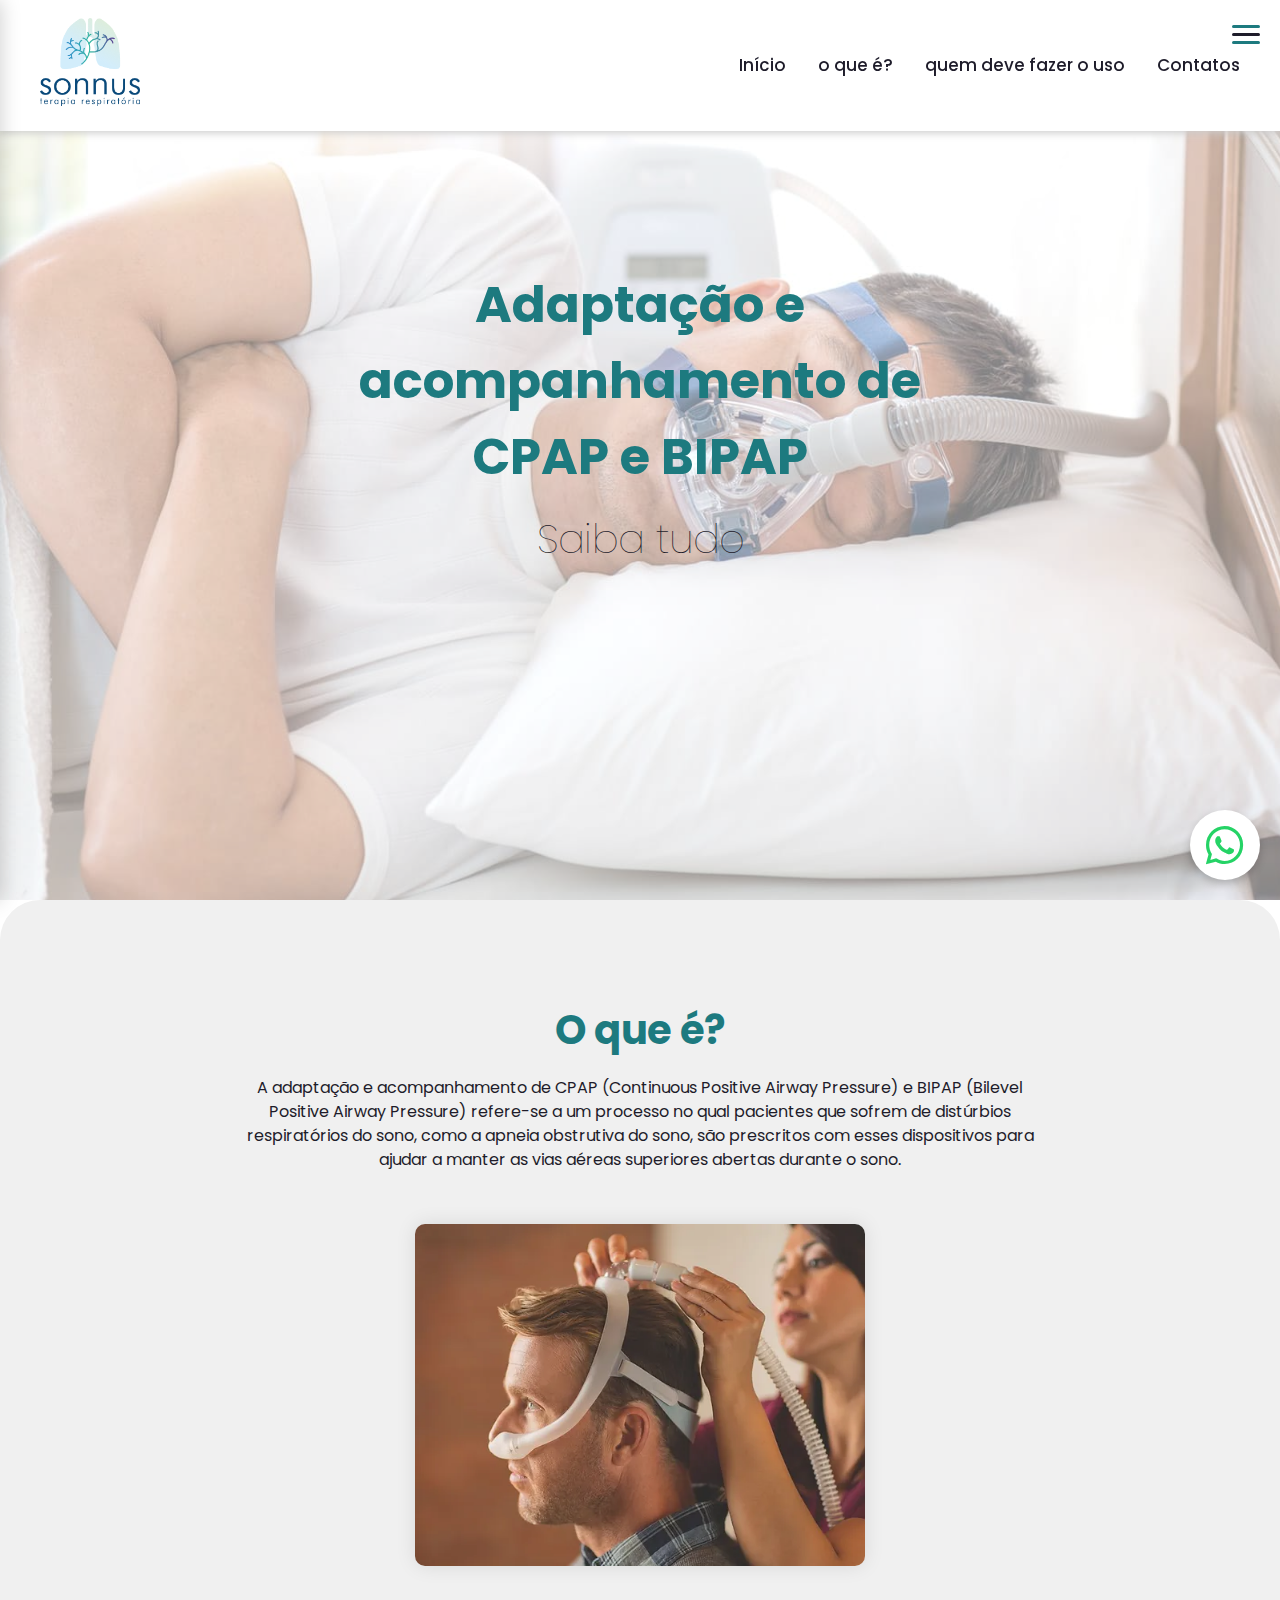
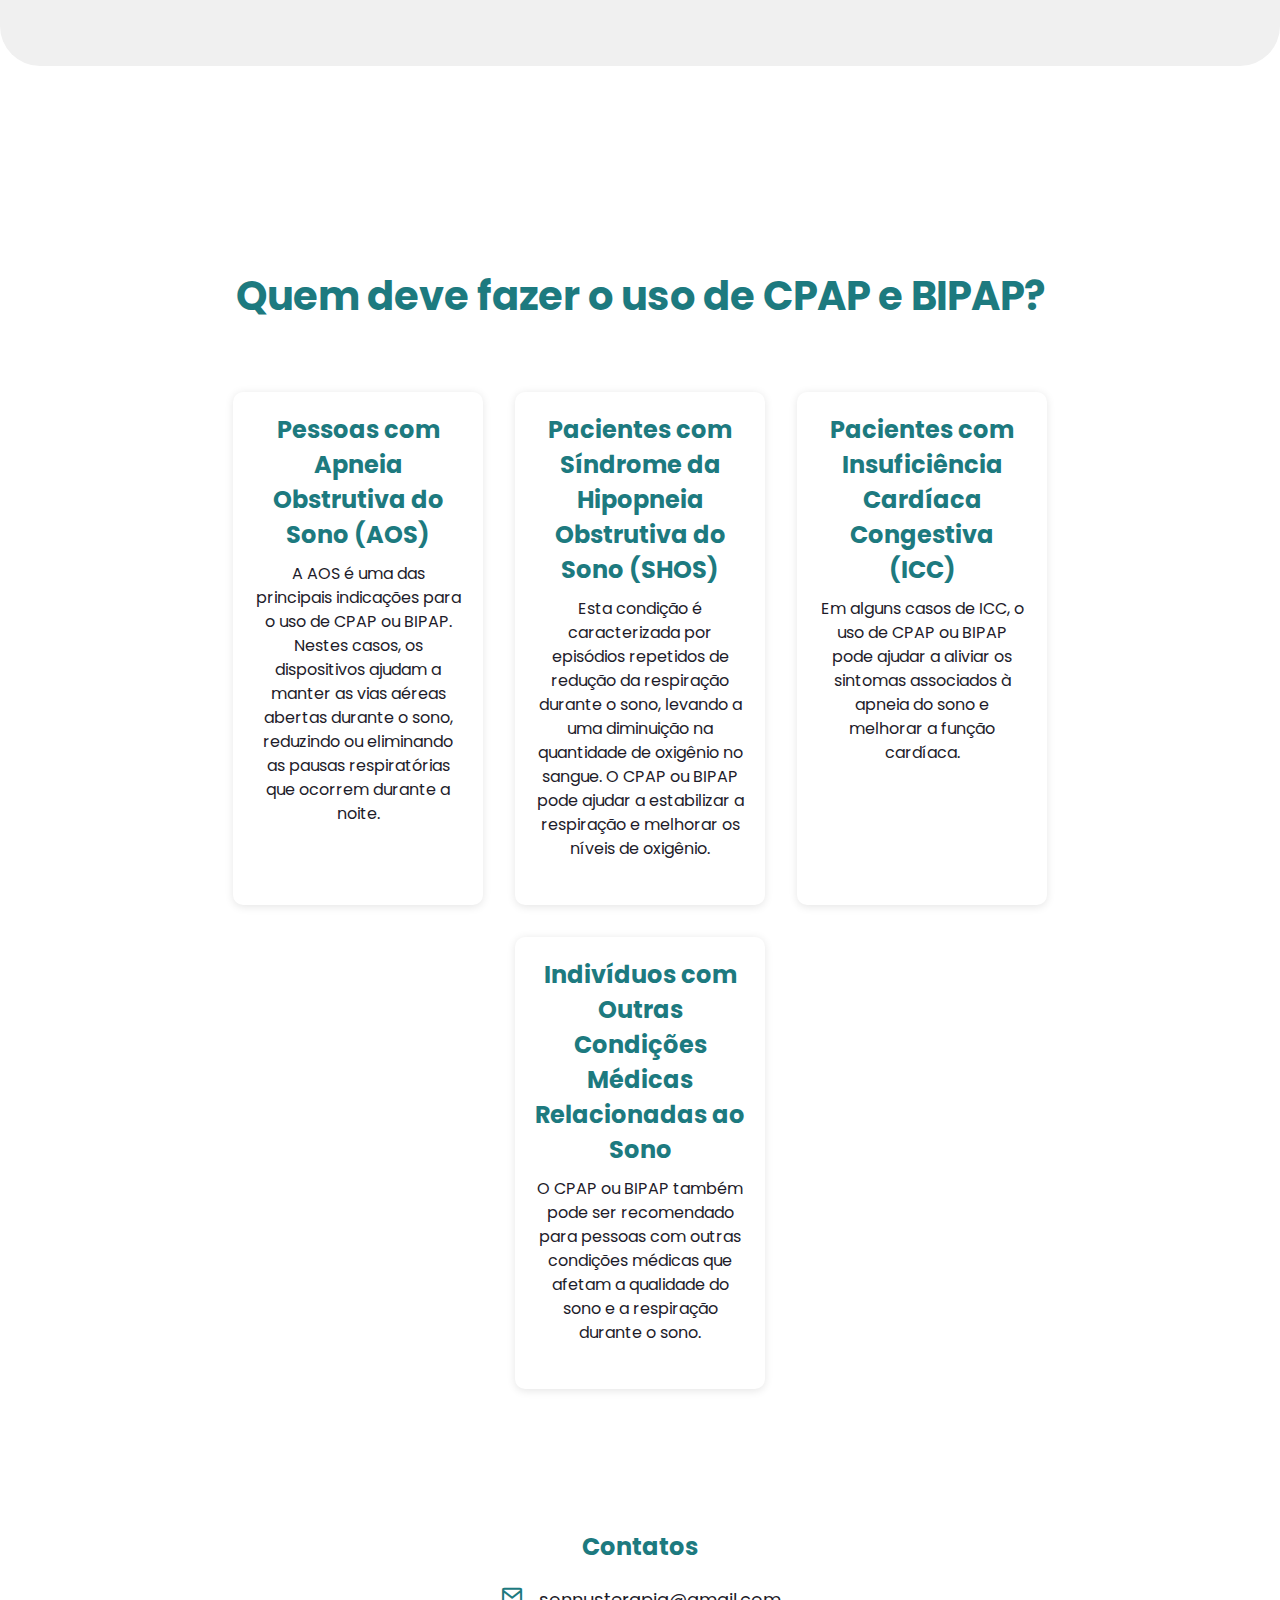
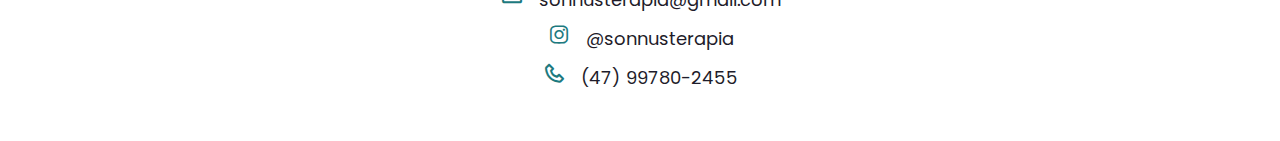
<file: pagina1.html>
<!DOCTYPE html>
<html lang="pt-br">
<head>
    <meta charset="UTF-8">
    <meta http-equiv="X-UA-Compatible" content="IE=edge">
    <meta name="viewport" content="width=device-width, initial-scale=1.0">
    <link href='https://fonts.googleapis.com/css2?family=Poppins:wght@300;400;500;600;700&display=swap' rel='stylesheet'>
    <link href='https://unpkg.com/boxicons@2.1.2/css/boxicons.min.css' rel='stylesheet'>
    <link rel="stylesheet" href="style1.css">
    <title>Sonnus</title>
</head>
<body>
    <header>
        <nav class="navigation">
            <div class="logo">
                <a href="index.html">
                <img src="Logo (2).png" alt="Logo Sonnus">
            </a>
            </div>
            <ul class="nav-menu">
                <li class="nav-item"><a href="index.html">Início</a></li>
                <li class="nav-item"><a href="#sobre">o que é?</a></li>
                <li class="nav-item"><a href="#servicos">quem deve fazer o uso</a></li>
                <li class="nav-item"><a href="#contatos">Contatos</a></li>
            </ul>
            <div class="menu">
                <span class="bar"></span>
                <span class="bar"></span>
                <span class="bar"></span>
            </div>
        </nav>
        <div class="side-menu">
            <ul>
                <li><a href="index.html">Início</a></li>
                <li><a href="#sobre">o que é?</a></li>
                <li><a href="#servicos">quem deve fazer o uso</a></li>
                <li><a href="#contato">Contato</a></li>
            </ul>
        </div>
    </header>
    </header>
    <main>
        <section class="home" id="inicio">
            <div class="home-text">
                <h4 class="text-h4">Adaptação e acompanhamento de <span>CPAP e BIPAP</span></h4>
                <h1 class="text-h1">Saiba tudo</h1>
                <br><br>
            </div>
        </section>
        <section class="sobre" id="sobre">
            <div class="sobre-text">
                <h2 class="text-h2">O que é?</h2>
                <p>A adaptação e acompanhamento de CPAP (Continuous Positive Airway Pressure) e BIPAP (Bilevel Positive Airway Pressure) refere-se a um processo no qual pacientes que sofrem de distúrbios respiratórios do sono, como a apneia obstrutiva do sono, são prescritos com esses dispositivos para ajudar a manter as vias aéreas superiores abertas durante o sono.</p>
            </div>
            <div class="equipe-image">
                <img src="servico1.png" alt="Equipe">
            </div>
        </section>
        <br>
        <br>
        <br>
        <br>
        <section class="servicos" id="servicos">
            <div class="servicos-text">
                <h2 class="text-h2">Quem deve fazer o uso de CPAP e BIPAP?</h2>
            </div>
            <div class="servicos-grid">
                <div class="servico-item">
                    <h3>Pessoas com Apneia Obstrutiva do Sono (AOS)</h3>
                    <p>A AOS é uma das principais indicações para o uso de CPAP ou BIPAP. Nestes casos, os dispositivos ajudam a manter as vias aéreas abertas durante o sono, reduzindo ou eliminando as pausas respiratórias que ocorrem durante a noite.</p>
                </div>
                <div class="servico-item">
                    <h3>Pacientes com Síndrome da Hipopneia Obstrutiva do Sono (SHOS)</h3>
                    <p> Esta condição é caracterizada por episódios repetidos de redução da respiração durante o sono, levando a uma diminuição na quantidade de oxigênio no sangue. O CPAP ou BIPAP pode ajudar a estabilizar a respiração e melhorar os níveis de oxigênio.</p>
                </div>
                <div class="servico-item">
                    <h3>Pacientes com Insuficiência Cardíaca Congestiva (ICC)</h3>
                    <p>Em alguns casos de ICC, o uso de CPAP ou BIPAP pode ajudar a aliviar os sintomas associados à apneia do sono e melhorar a função cardíaca.</p>
                </div>
                <div class="servico-item">
                    <h3>Indivíduos com Outras Condições Médicas Relacionadas ao Sono</h3>
                    <p>O CPAP ou BIPAP também pode ser recomendado para pessoas com outras condições médicas que afetam a qualidade do sono e a respiração durante o sono.</p>
                </div>
            </div>
        </section>
    </main>
    <div class="menu-overlay"></div>
    <script src="script1.js"></script>
    <a href="https://api.whatsapp.com/send?phone=5547997802455&text=Ol%C3%A1%2C%20vim%20pelo%20site%2C%20gostaria%20de%20mais%20informa%C3%A7%C3%B5es
    " class="whatsapp-icon" target="_blank">
        <i class='bx bxl-whatsapp'></i>
    </a>
    <footer class="footer">
        <div class="contatos">
            <h3>Contatos</h3>
            <ul>
                <li><a href="mailto:sonnusterapia@gmail.com"><i class='bx bx-envelope'></i> sonnusterapia@gmail.com</a></li>
                <li><a href="https://www.instagram.com/sonnusterapia/"><i class='bx bxl-instagram'></i> @sonnusterapia</a></li>
                <li><a href="tel:+5547997802455"><i class='bx bx-phone'></i> (47) 99780-2455</a></li>
            </ul>
        </div>
    </footer>
    
</body>
</html>
</file>
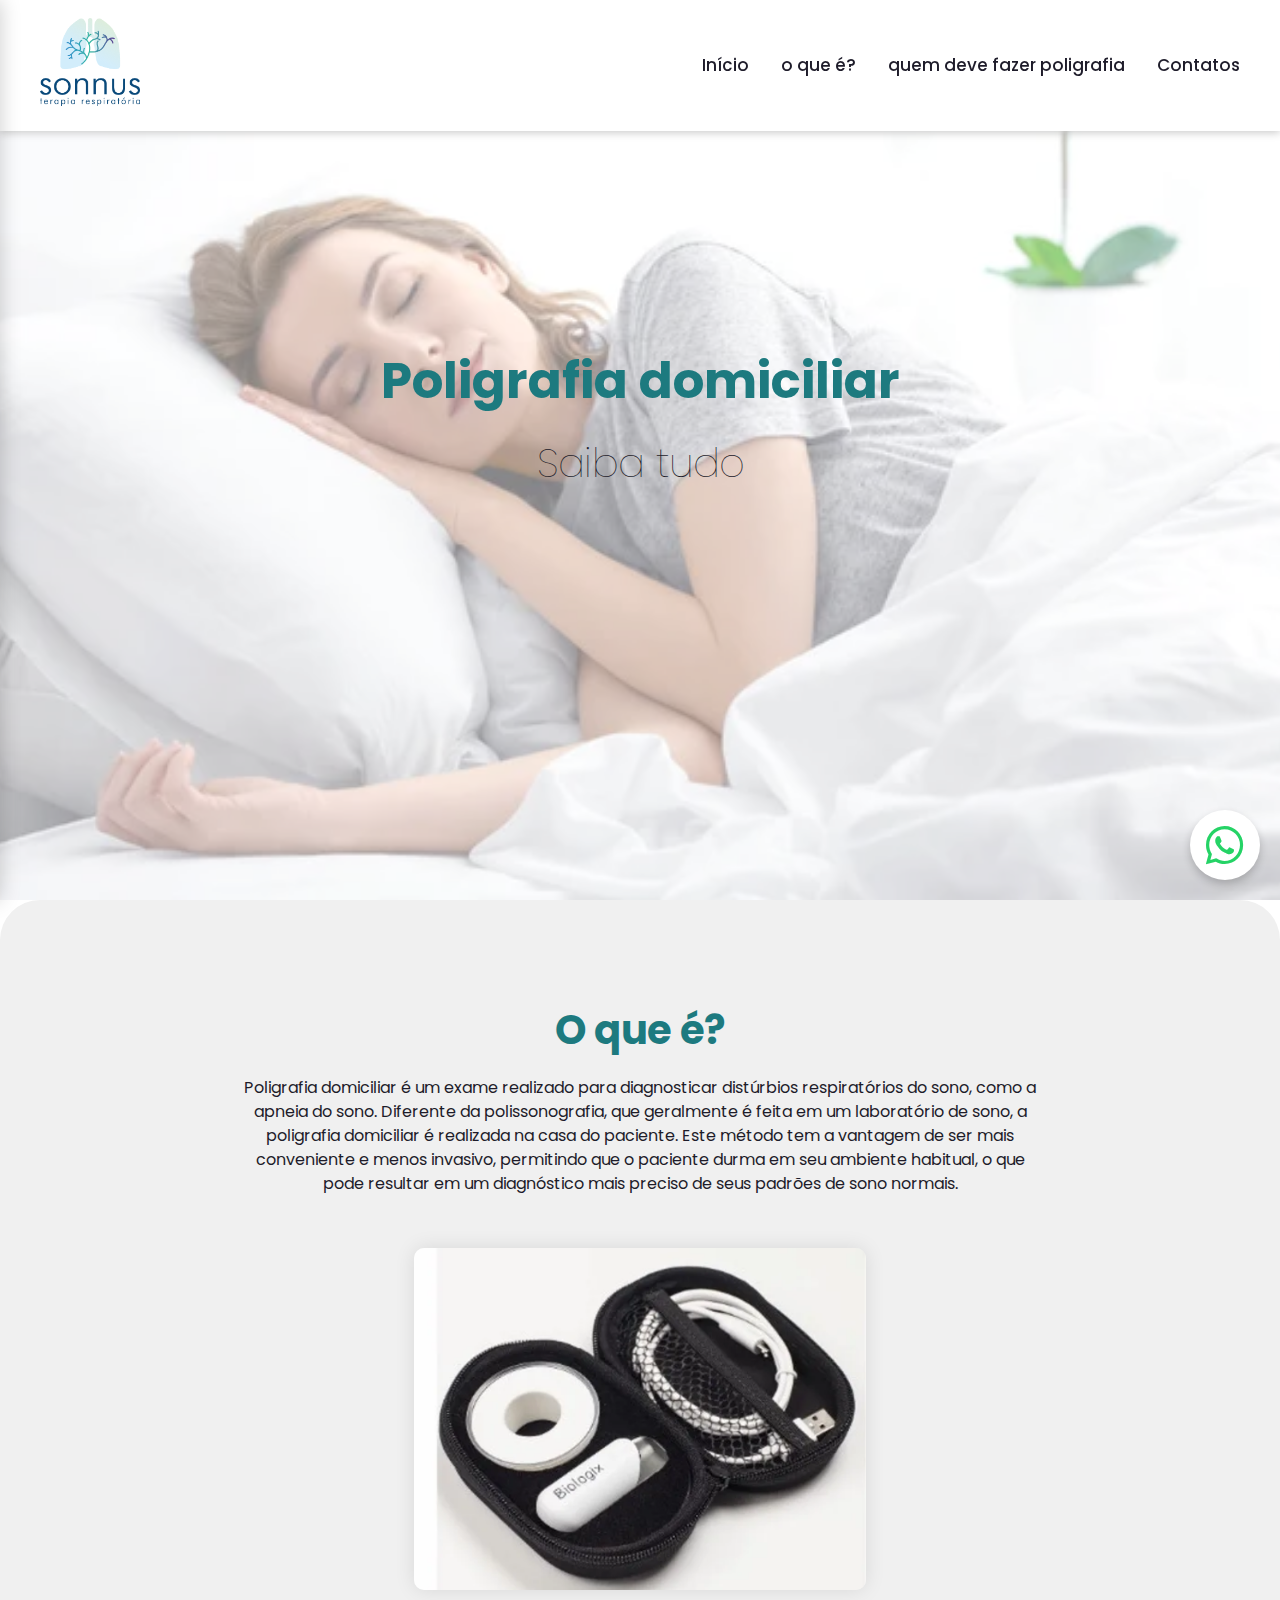
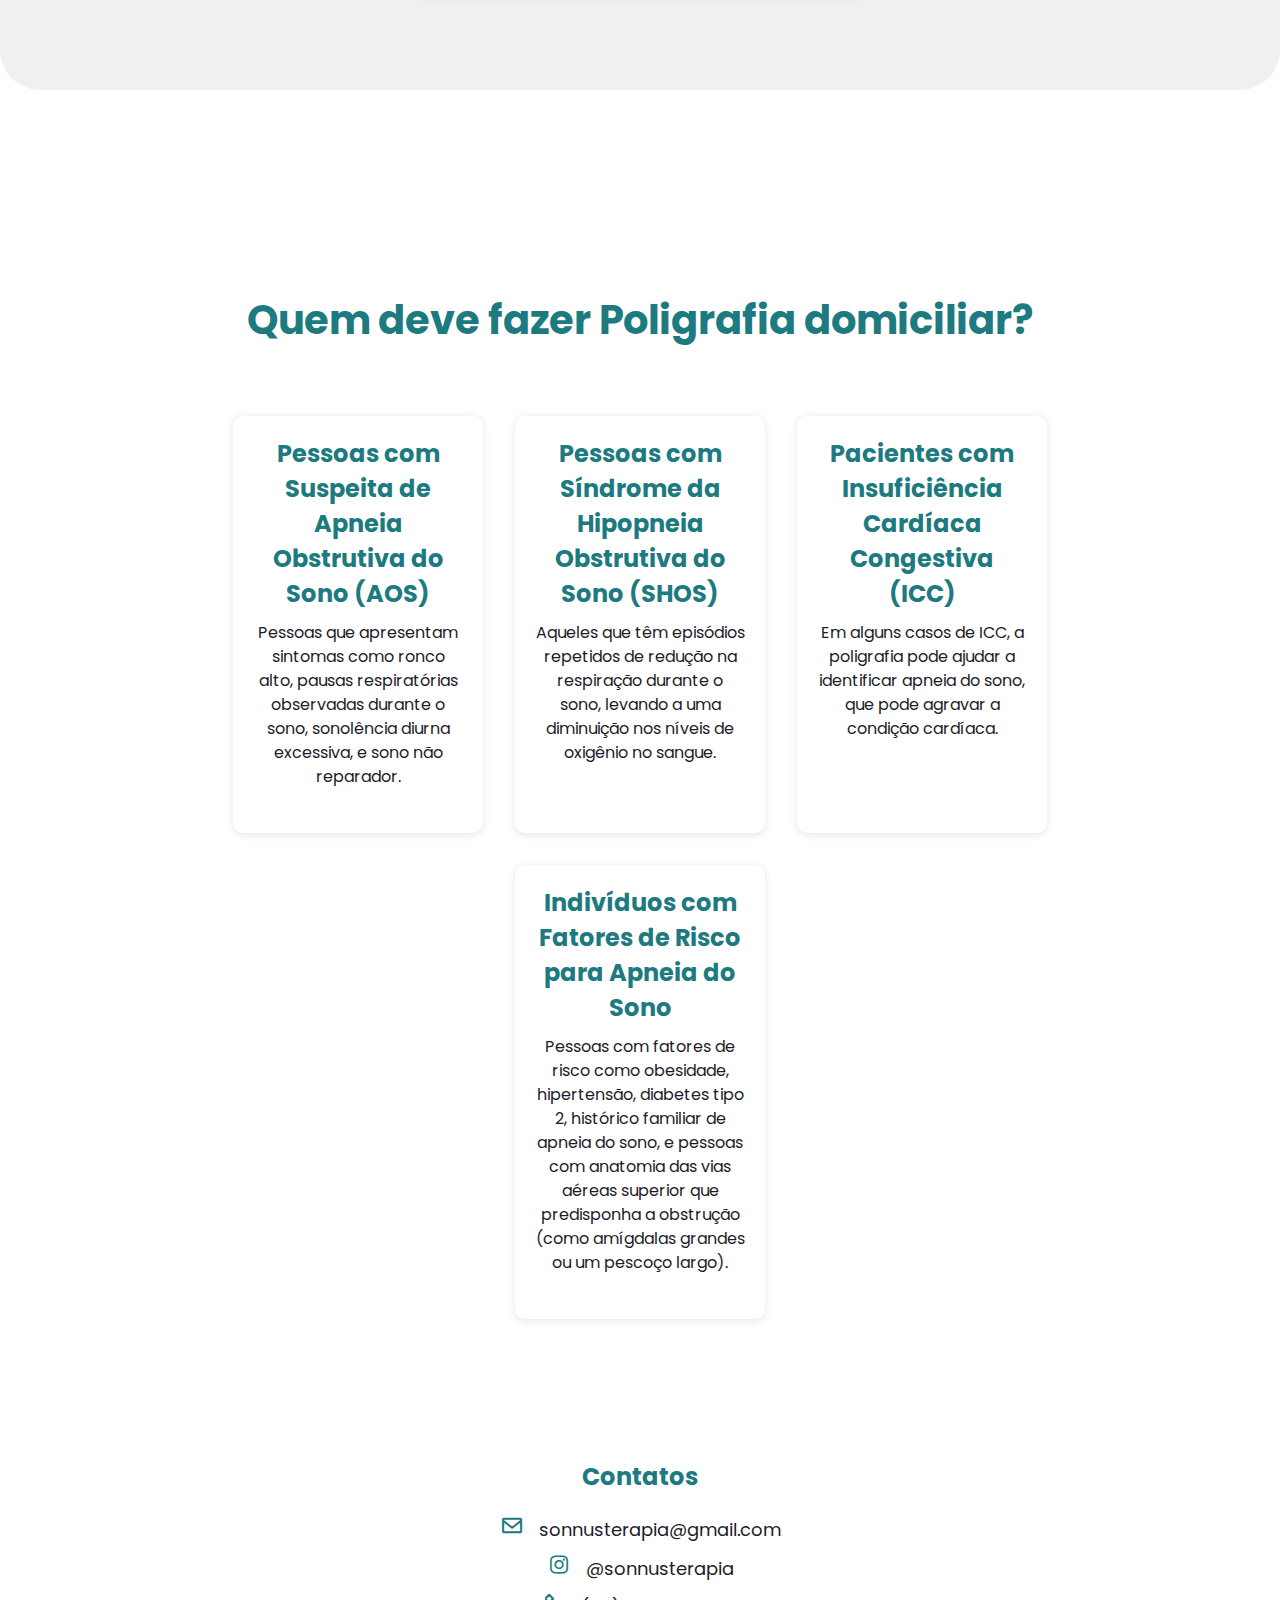
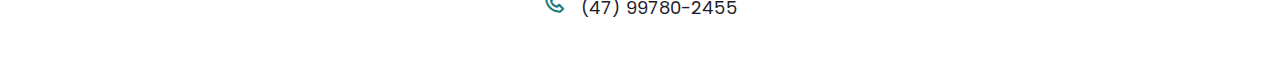
<file: pagina2.html>
<!DOCTYPE html>
<html lang="pt-br">
<head>
    <meta charset="UTF-8">
    <meta http-equiv="X-UA-Compatible" content="IE=edge">
    <meta name="viewport" content="width=device-width, initial-scale=1.0">
    <link href='https://fonts.googleapis.com/css2?family=Poppins:wght@300;400;500;600;700&display=swap' rel='stylesheet'>
    <link href='https://unpkg.com/boxicons@2.1.2/css/boxicons.min.css' rel='stylesheet'>
    <link rel="stylesheet" href="style2.css">
    <title>Sonnus</title>
</head>
<body>
    <header>
        <nav class="navigation">
            <div class="logo">
                <a href="index.html">
                <img src="Logo (2).png" alt="Logo Sonnus">
            </a>
            </div>
            <ul class="nav-menu">
                <li class="nav-item"><a href="index.html">Início</a></li>
                <li class="nav-item"><a href="#sobre">o que é?</a></li>
                <li class="nav-item"><a href="#servicos">quem deve fazer poligrafia</a></li>
                <li class="nav-item"><a href="#contatos">Contatos</a></li>
            </ul>
            <div class="menu">
                <span class="bar"></span>
                <span class="bar"></span>
                <span class="bar"></span>
            </div>
        </nav>
        <div class="side-menu">
            <ul>
                <li><a href="index.html">Início</a></li>
                <li><a href="#sobre">o que é?</a></li>
                <li><a href="#servicos">quem deve fazer poligrafia</a></li>
                <li><a href="#contato">Contato</a></li>
            </ul>
        </div>
    </header>
    </header>
    <main>
        <section class="home" id="inicio">
            <div class="home-text">
                <h4 class="text-h4">Poligrafia <span>domiciliar</span></h4>
                <h1 class="text-h1">Saiba tudo</h1>
                <br><br>
            </div>
        </section>
        <section class="sobre" id="sobre">
            <div class="sobre-text">
                <h2 class="text-h2">O que é?</h2>
                <p>Poligrafia domiciliar é um exame realizado para diagnosticar distúrbios respiratórios do sono, como a apneia do sono. Diferente da polissonografia, que geralmente é feita em um laboratório de sono, a poligrafia domiciliar é realizada na casa do paciente. Este método tem a vantagem de ser mais conveniente e menos invasivo, permitindo que o paciente durma em seu ambiente habitual, o que pode resultar em um diagnóstico mais preciso de seus padrões de sono normais.</p>
            </div>
            <div class="equipe-image">
                <img src="servico2.png" alt="Equipe">
            </div>
        </section>
        <br>
        <br>
        <br>
        <br>
        <section class="servicos" id="servicos">
            <div class="servicos-text">
                <h2 class="text-h2">Quem deve fazer Poligrafia domiciliar?</h2>
            </div>
            <div class="servicos-grid">
                <div class="servico-item">
                    <h3>Pessoas com Suspeita de Apneia Obstrutiva do Sono (AOS)</h3>
                    <p>Pessoas que apresentam sintomas como ronco alto, pausas respiratórias observadas durante o sono, sonolência diurna excessiva, e sono não reparador.</p>
                </div>
                <div class="servico-item">
                    <h3>Pessoas com Síndrome da Hipopneia Obstrutiva do Sono (SHOS)</h3>
                    <p> Aqueles que têm episódios repetidos de redução na respiração durante o sono, levando a uma diminuição nos níveis de oxigênio no sangue.</p>
                </div>
                <div class="servico-item">
                    <h3>Pacientes com Insuficiência Cardíaca Congestiva (ICC)</h3>
                    <p>Em alguns casos de ICC, a poligrafia pode ajudar a identificar apneia do sono, que pode agravar a condição cardíaca.</p>
                </div>
                <div class="servico-item">
                    <h3>Indivíduos com Fatores de Risco para Apneia do Sono</h3>
                    <p>Pessoas com fatores de risco como obesidade, hipertensão, diabetes tipo 2, histórico familiar de apneia do sono, e pessoas com anatomia das vias aéreas superior que predisponha a obstrução (como amígdalas grandes ou um pescoço largo).</p>
                </div>
            </div>
        </section>
    </main>
    <div class="menu-overlay"></div>
    <script src="script1.js"></script>
    <a href="https://api.whatsapp.com/send?phone=5547997802455&text=Ol%C3%A1%2C%20vim%20pelo%20site%2C%20gostaria%20de%20mais%20informa%C3%A7%C3%B5es
    " class="whatsapp-icon" target="_blank">
        <i class='bx bxl-whatsapp'></i>
    </a>
    <footer class="footer">
        <div class="contatos">
            <h3>Contatos</h3>
            <ul>
                <li><a href="mailto:sonnusterapia@gmail.com"><i class='bx bx-envelope'></i> sonnusterapia@gmail.com</a></li>
                <li><a href="https://www.instagram.com/sonnusterapia/"><i class='bx bxl-instagram'></i> @sonnusterapia</a></li>
                <li><a href="tel:+5547997802455"><i class='bx bx-phone'></i> (47) 99780-2455</a></li>
            </ul>
        </div>
    </footer>
    
</body>
</html>
</file>
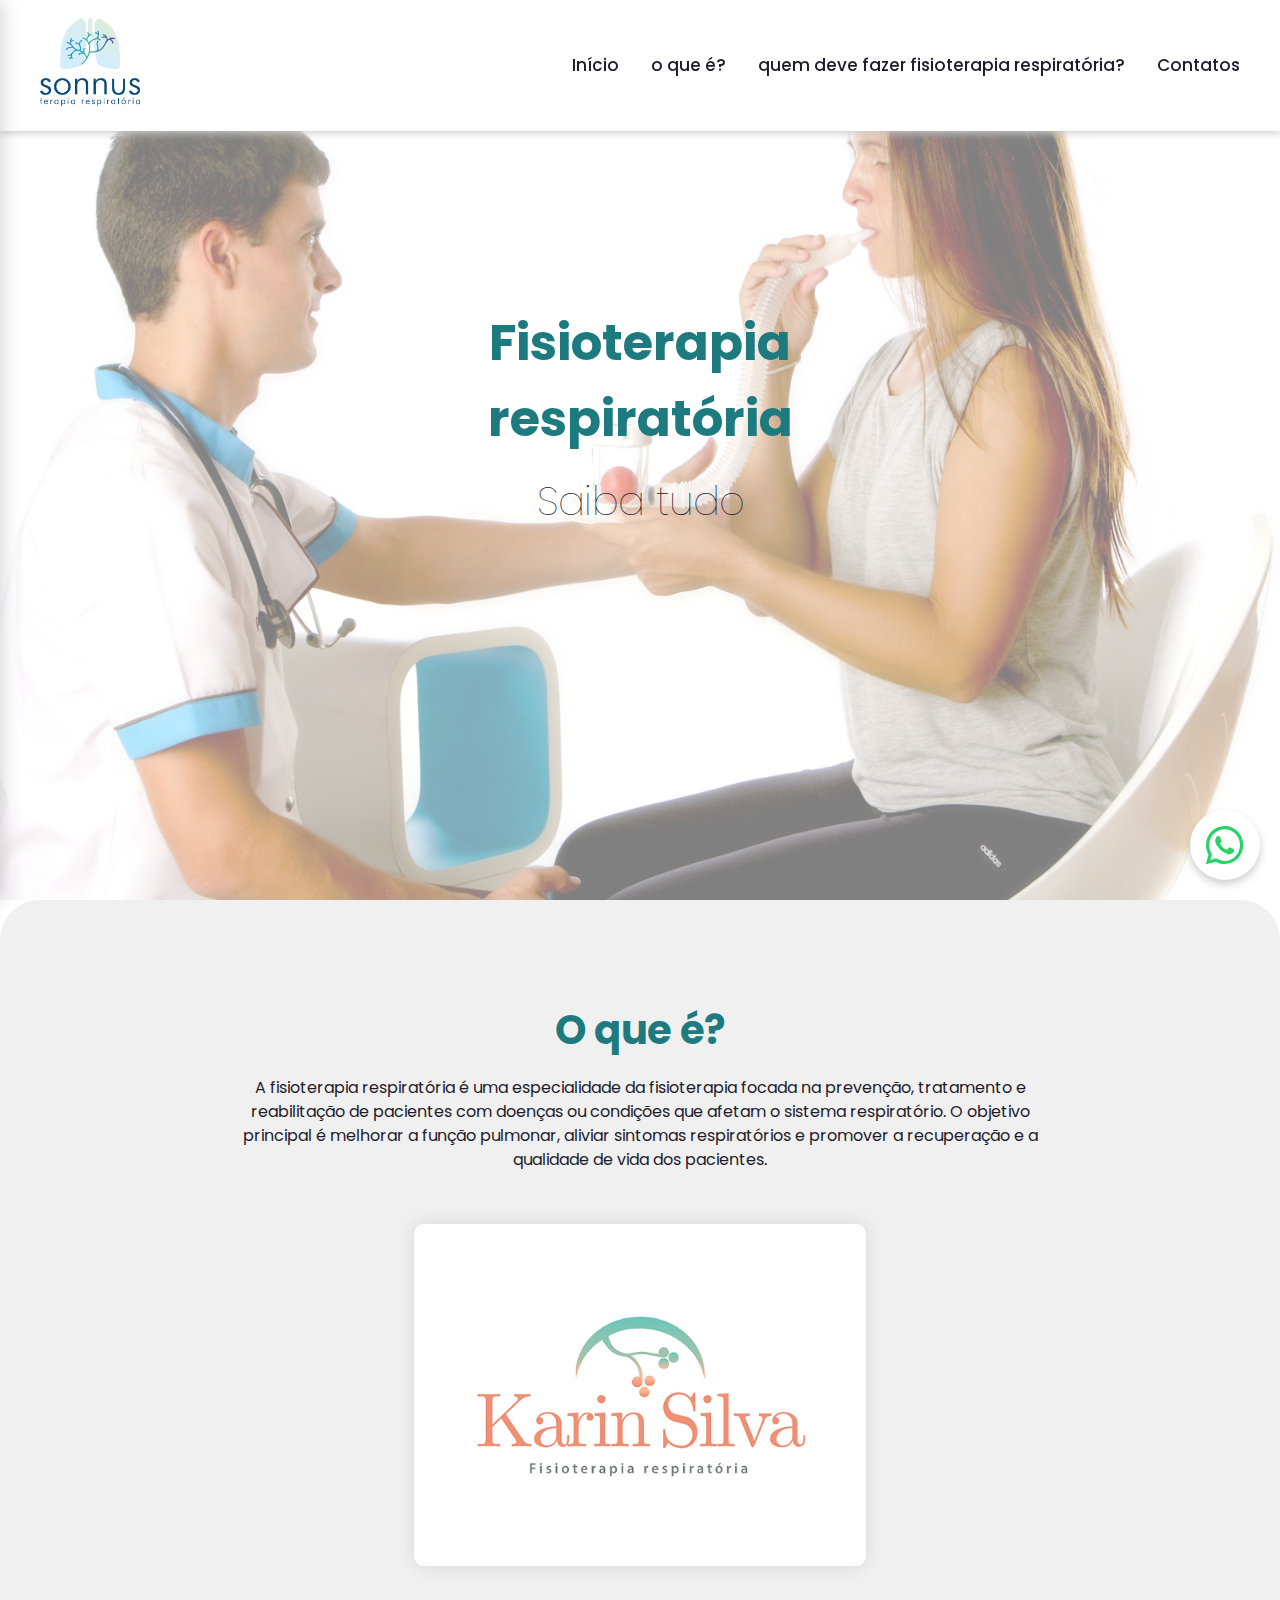
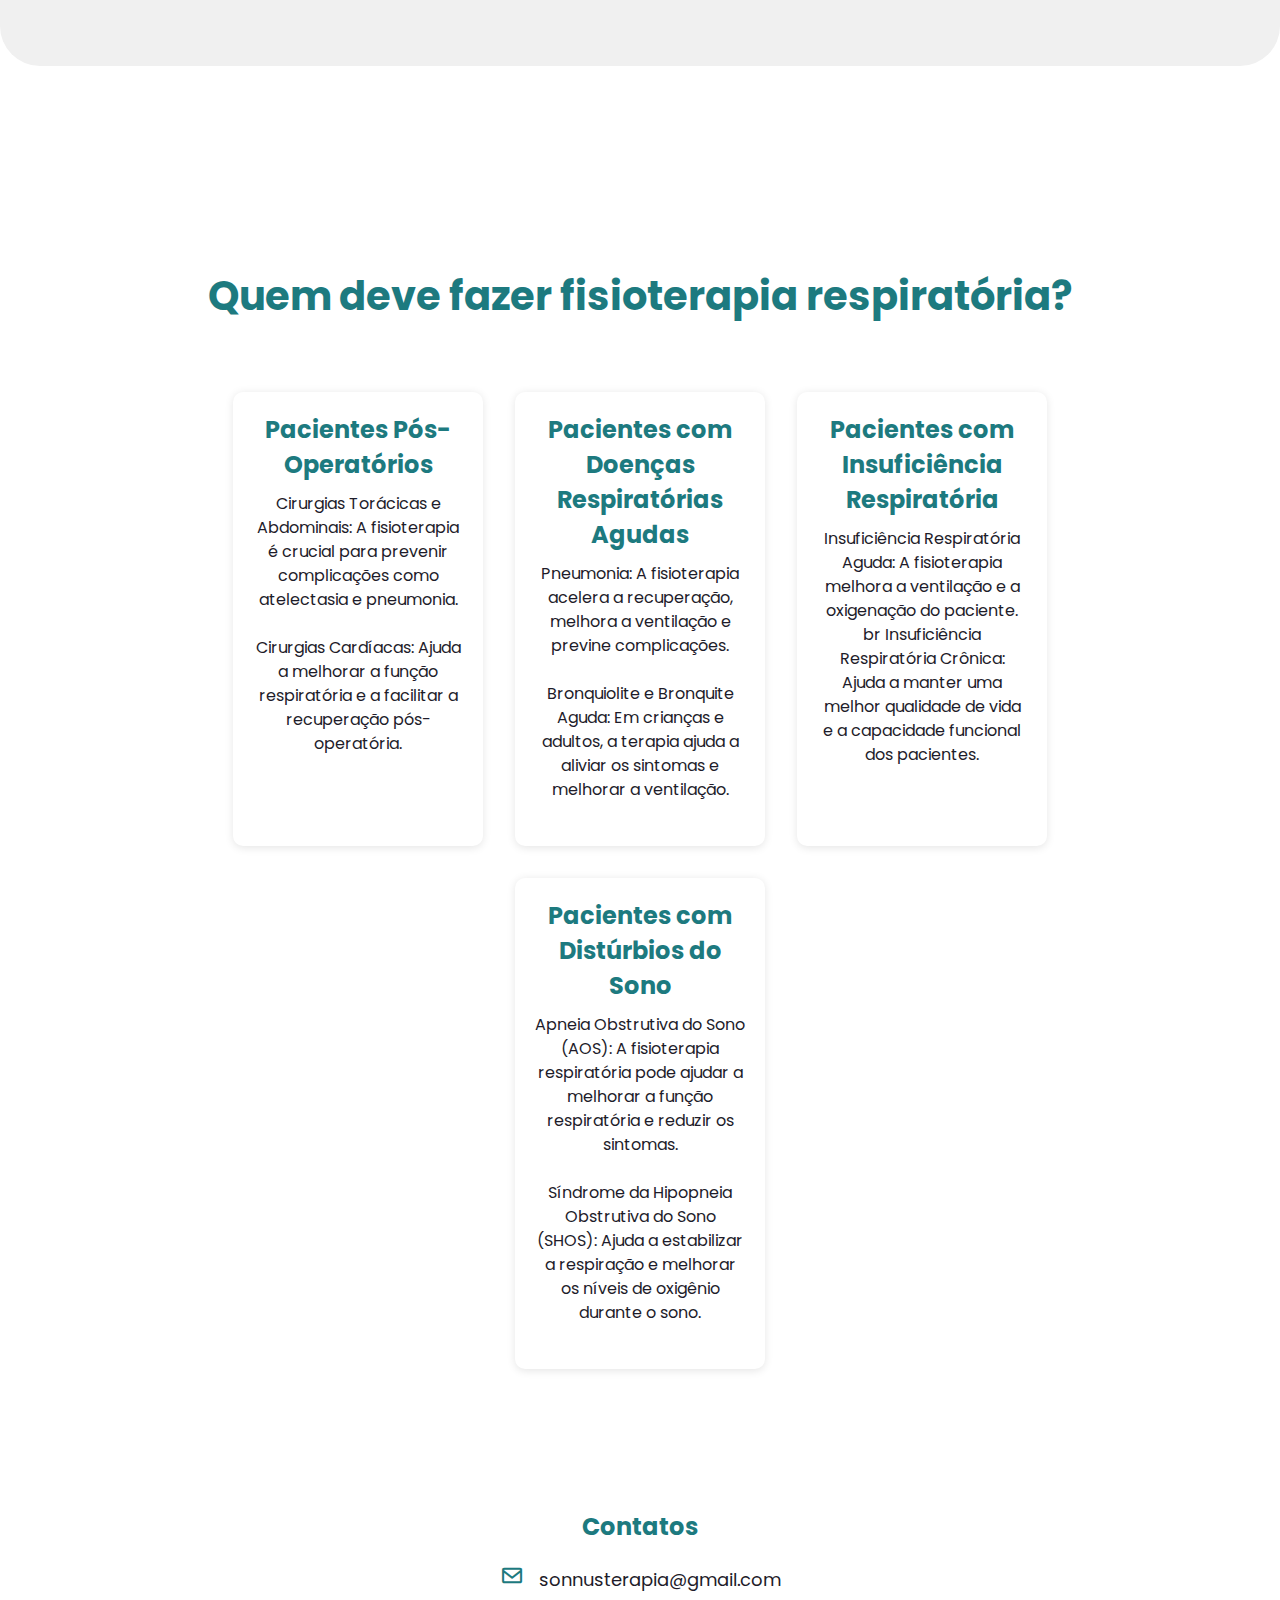
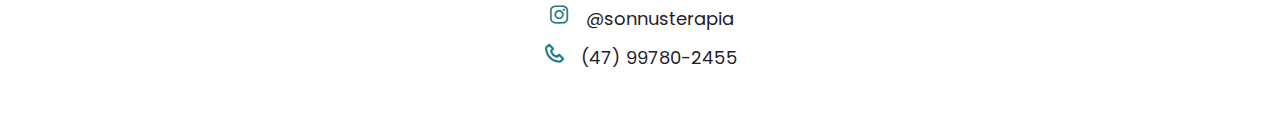
<file: pagina3.html>
<!DOCTYPE html>
<html lang="pt-br">
<head>
    <meta charset="UTF-8">
    <meta http-equiv="X-UA-Compatible" content="IE=edge">
    <meta name="viewport" content="width=device-width, initial-scale=1.0">
    <link href='https://fonts.googleapis.com/css2?family=Poppins:wght@300;400;500;600;700&display=swap' rel='stylesheet'>
    <link href='https://unpkg.com/boxicons@2.1.2/css/boxicons.min.css' rel='stylesheet'>
    <link rel="stylesheet" href="style3.css">
    <title>Sonnus</title>
</head>
<body>
    <header>
        <nav class="navigation">
            <div class="logo">
                <a href="index.html">
                <img src="Logo (2).png" alt="Logo Sonnus">
            </a>
            </div>
            <ul class="nav-menu">
                <li class="nav-item"><a href="index.html">Início</a></li>
                <li class="nav-item"><a href="#sobre">o que é?</a></li>
                <li class="nav-item"><a href="#servicos">quem deve fazer fisioterapia respiratória?</a></li>
                <li class="nav-item"><a href="#contatos">Contatos</a></li>
            </ul>
            <div class="menu">
                <span class="bar"></span>
                <span class="bar"></span>
                <span class="bar"></span>
            </div>
        </nav>
        <div class="side-menu">
            <ul>
                <li><a href="index.html">Início</a></li>
                <li><a href="#sobre">o que é?</a></li>
                <li><a href="#servicos">quem deve fazer fisioterapia respiratória?</a></li>
                <li><a href="#contato">Contato</a></li>
            </ul>
        </div>
    </header>
    </header>
    <main>
        <section class="home" id="inicio">
            <div class="home-text">
                <h4 class="text-h4">Fisioterapia<span>  respiratória</span></h4>
                <h1 class="text-h1">Saiba tudo</h1>
                <br><br>
            </div>
        </section>
        <section class="sobre" id="sobre">
            <div class="sobre-text">
                <h2 class="text-h2">O que é?</h2>
                <p>A fisioterapia respiratória é uma especialidade da fisioterapia focada na prevenção, tratamento e reabilitação de pacientes com doenças ou condições que afetam o sistema respiratório. O objetivo principal é melhorar a função pulmonar, aliviar sintomas respiratórios e promover a recuperação e a qualidade de vida dos pacientes.  </p>
            </div>
            <div class="equipe-image">
                <img src="servico3.png" alt="Equipe">
            </div>
        </section>
        <br>
        <br>
        <br>
        <br>
        <section class="servicos" id="servicos">
            <div class="servicos-text">
                <h2 class="text-h2">Quem deve fazer fisioterapia respiratória?</h2>
            </div>
            <div class="servicos-grid">
                <div class="servico-item">
                    <h3>Pacientes Pós-Operatórios</h3>
                    <p>Cirurgias Torácicas e Abdominais: A fisioterapia é crucial para prevenir complicações como atelectasia e pneumonia.
                       <br><br>
                        Cirurgias Cardíacas: Ajuda a melhorar a função respiratória e a facilitar a recuperação pós-operatória.</p>
                </div>
                <div class="servico-item">
                    <h3>Pacientes com Doenças Respiratórias Agudas</h3>
                    <p> Pneumonia: A fisioterapia acelera a recuperação, melhora a ventilação e previne complicações.
                        <br><br>
                        Bronquiolite e Bronquite Aguda: Em crianças e adultos, a terapia ajuda a aliviar os sintomas e melhorar a ventilação.</p>
                </div>
                <div class="servico-item">
                    <h3>Pacientes com Insuficiência Respiratória</h3>
                    <p>Insuficiência Respiratória Aguda: A fisioterapia melhora a ventilação e a oxigenação do paciente.
                        <br>br
                        Insuficiência Respiratória Crônica: Ajuda a manter uma melhor qualidade de vida e a capacidade funcional dos pacientes.</p>
                </div>
                <div class="servico-item">
                    <h3>Pacientes com Distúrbios do Sono</h3>
                    <p>Apneia Obstrutiva do Sono (AOS): A fisioterapia respiratória pode ajudar a melhorar a função respiratória e reduzir os sintomas.
                        <br><br>
                        Síndrome da Hipopneia Obstrutiva do Sono (SHOS): Ajuda a estabilizar a respiração e melhorar os níveis de oxigênio durante o sono.</p>
                </div>
            </div>
        </section>
    </main>
    <div class="menu-overlay"></div>
    <script src="script1.js"></script>
    <a href="https://api.whatsapp.com/send?phone=5547997802455&text=Ol%C3%A1%2C%20vim%20pelo%20site%2C%20gostaria%20de%20mais%20informa%C3%A7%C3%B5es
    " class="whatsapp-icon" target="_blank">
        <i class='bx bxl-whatsapp'></i>
    </a>
    
    <footer class="footer">
        <div class="contatos">
            <h3>Contatos</h3>
            <ul>
                <li><a href="mailto:sonnusterapia@gmail.com"><i class='bx bx-envelope'></i> sonnusterapia@gmail.com</a></li>
                <li><a href="https://www.instagram.com/sonnusterapia/"><i class='bx bxl-instagram'></i> @sonnusterapia</a></li>
                <li><a href="tel:+5547997802455"><i class='bx bx-phone'></i> (47) 99780-2455</a></li>
            </ul>
        </div>
    </footer>
    
</body>
</html>
</file>
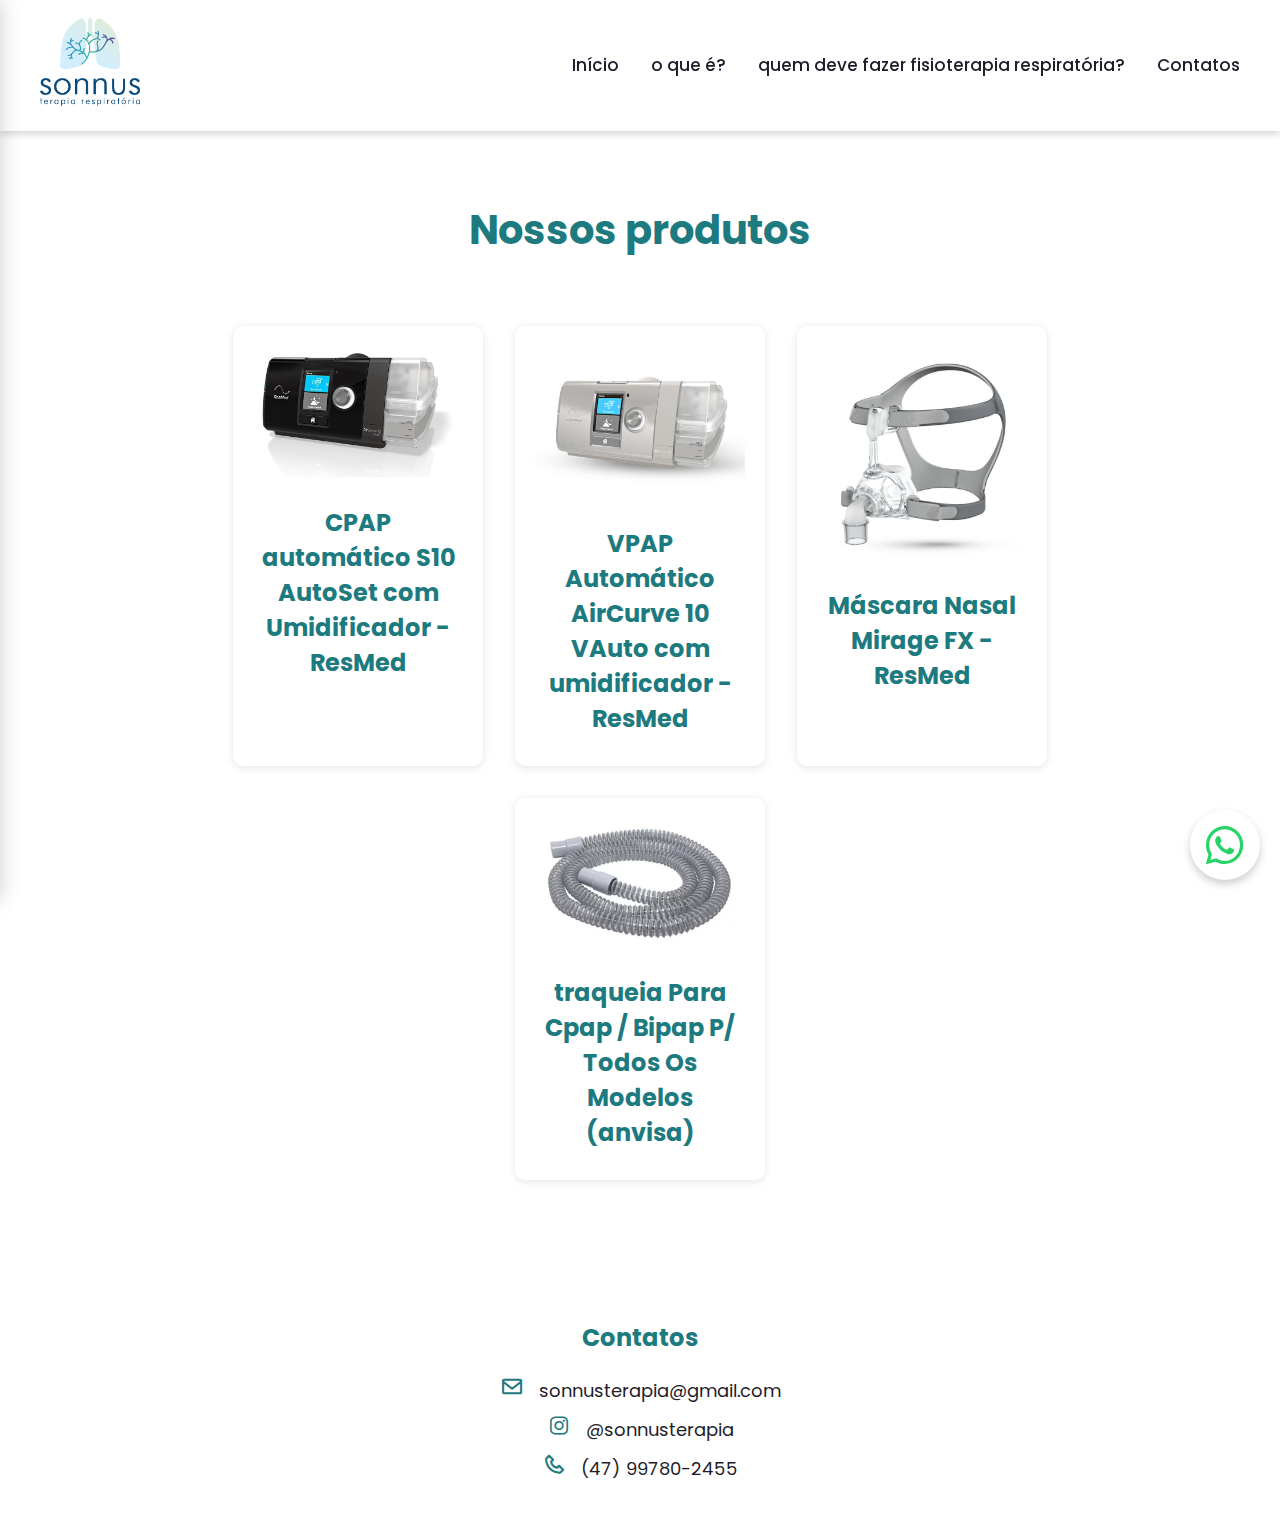
<file: pagina4.html>
<!DOCTYPE html>
<html lang="pt-br">
<head>
    <meta charset="UTF-8">
    <meta http-equiv="X-UA-Compatible" content="IE=edge">
    <meta name="viewport" content="width=device-width, initial-scale=1.0">
    <link href='https://fonts.googleapis.com/css2?family=Poppins:wght@300;400;500;600;700&display=swap' rel='stylesheet'>
    <link href='https://unpkg.com/boxicons@2.1.2/css/boxicons.min.css' rel='stylesheet'>
    <link rel="stylesheet" href="style4.css">
    <title>Sonnus</title>
</head>
<body>
    <header>
        <nav class="navigation">
            <div class="logo">
                <a href="index.html">
                <img src="Logo (2).png" alt="Logo Sonnus">
            </a>
            </div>
            <ul class="nav-menu">
                <li class="nav-item"><a href="index.html">Início</a></li>
                <li class="nav-item"><a href="#sobre">o que é?</a></li>
                <li class="nav-item"><a href="#servicos">quem deve fazer fisioterapia respiratória?</a></li>
                <li class="nav-item"><a href="#contatos">Contatos</a></li>
            </ul>
            <div class="menu">
                <span class="bar"></span>
                <span class="bar"></span>
                <span class="bar"></span>
            </div>
        </nav>
        <div class="side-menu">
            <ul>
                <li><a href="index.html">Início</a></li>
                <li><a href="#contato">Contato</a></li>
            </ul>
        </div>
    </header>
    </header>
    <main>
        <br><br><br>
        <br>
        <section class="servicos" id="servicos">
            <div class="servicos-text">
                <h2 class="text-h2">Nossos produtos</h2>
            </div>
            <div class="servicos-grid">
                <div class="servico-item">
                    <img src="produto1.png" alt="Serviço 1">
                    <h3>
                        CPAP automático S10 AutoSet com Umidificador - ResMed</h3>
                </div>
                <div class="servico-item">
                    <img src="produto2.png" alt="Serviço 2">
                    <h3>VPAP Automático AirCurve 10 VAuto com umidificador - ResMed</h3>
                </div>
                <div class="servico-item">
                    <img src="produto3.png" alt="Serviço 3">
                    <h3>Máscara Nasal Mirage FX - ResMed</h3>
                </div>
            <div class="servico-item">
                <img src="produto4.png" alt="Serviço 3">
                <h3>traqueia Para Cpap / Bipap P/ Todos Os Modelos (anvisa)</h3>
            </div>
        </div>
        </section>
    </main>
    <div class="menu-overlay"></div>
    <script src="script1.js"></script>
    <a href="
    
    https://api.whatsapp.com/send?phone=5547997802455&text=Ol%C3%A1%2C%20vim%20pelo%20site%2C%20gostaria%20de%20mais%20informa%C3%A7%C3%B5es
    " class="whatsapp-icon" target="_blank">
        <i class='bx bxl-whatsapp'></i>
    </a>
    
    <footer class="footer">
        <div class="contatos">
            <h3>Contatos</h3>
            <ul>
                <li><a href="mailto:sonnusterapia@gmail.com"><i class='bx bx-envelope'></i> sonnusterapia@gmail.com</a></li>
                <li><a href="https://www.instagram.com/sonnusterapia/"><i class='bx bxl-instagram'></i> @sonnusterapia</a></li>
                <li><a href="tel:+5547997802455"><i class='bx bx-phone'></i> (47) 99780-2455</a></li>
            </ul>
        </div>
    </footer>
    
</body>
</html>
</file>
<file: style1.css>
@import url('https://fonts.googleapis.com/css2?family=Poppins:wght@300;400;500;600;700&display=swap');

* {
    margin: 0;
    padding: 0;
    box-sizing: border-box;
    font-family: 'Poppins', sans-serif;
    list-style: none;
    text-decoration: none;
}

:root {
    --red: #1d7a7f;
    --white: #fff;
    --dark: #1e1c2a;
    --bg-sobre: #f0f0f0; /* Define a cor de fundo para a seção Sobre */
    --bg-servicos: #fff; /* Define a cor de fundo para a seção Serviços */
}

body {
    color: var(--dark);
    background: var(--white);
}

.navigation {
    display: flex;
    align-items: center;
    justify-content: space-between;
    padding: 18px 40px;
    box-shadow: 0 0.1rem 0.5rem #ccc;
    width: 100%;
    background: var(--white);
    transition: all 0.5s;
    position: fixed;
    z-index: 10000;
}

.navigation .logo img {
    max-width: 100px; /* Ajuste conforme necessário */
    height: auto;
}

.navigation ul {
    display: flex;
    align-items: center;
    gap: 2rem;
}

.navigation ul li a {
    color: var(--dark);
    font-size: 17px;
    font-weight: 500;
    transition: all 0.5s;
}

.navigation ul li a:hover {
    color: var(--red);
}

.navigation i {
    cursor: pointer;
    font-size: 1.5rem;
}

.menu {
    cursor: pointer;
    display: block; /* Certifique-se de que está visível */
    position: fixed;
    top: 20px;
    right: 20px;
    z-index: 1000; /* Garante que fique acima de outros elementos */
}

.menu .bar {
    display: block;
    width: 28px;
    height: 3px;
    border-radius: 3px;
    background: var(--dark);
    margin: 5px auto;
    transition: all 0.3s;
}

.menu .bar:nth-child(1),
.menu .bar:nth-child(3) {
    background: var(--red);
}

.menu.close-icon .bar:nth-child(1) {
    transform: rotate(45deg) translate(5px, 5px);
}

.menu.close-icon .bar:nth-child(2) {
    opacity: 0; /* Oculta a barra do meio */
}

.menu.close-icon .bar:nth-child(3) {
    transform: rotate(-45deg) translate(5px, -5px);
}

/* Estilo para a sobreposição */
.menu-overlay {
    display: none;
    position: fixed;
    top: 0;
    left: 0;
    width: 100%;
    height: 100%;
    background: rgba(0, 0, 0, 0.5);
    z-index: 999;
}

body.menu-open .menu-overlay {
    display: block;
}

/* Estilo para o menu lateral */
.side-menu {
    position: fixed;
    top: 0;
    right: -250px; /* Inicialmente fora da tela */
    width: 250px;
    height: 100%;
    background: #fff; /* Cor do menu */
    box-shadow: -2px 0 5px rgba(0, 0, 0, 0.2);
    transition: right 0.3s ease-in-out; /* Animação suave */
    z-index: 1000;
}

/* Quando o menu estiver aberto */
body.menu-open .side-menu {
    right: 0; /* Move o menu para dentro da tela */
}

.menu-overlay {
    display: none;
    position: fixed;
    top: 0;
    left: 0;
    width: 100%;
    height: 100%;
    background: rgba(0, 0, 0, 0.5); /* Fundo escuro semitransparente */
    z-index: 999;
}

body.menu-open .menu-overlay {
    display: block;
}


.home {
    width: 100%;
    height: 100vh;
    display: flex;
    align-items: center;
    justify-content: center;
    text-align: center;
    padding: 0 10%;
    flex-direction: column;
}

.home-text {
    max-width: 600px;
    z-index: 1000;
}

.home-text .text-h4 {
    font-size: 50px;
    color: var(--red);
    margin-bottom: 1rem;
}

.home-text .text-h1 {
    font-size: 2.5rem;
    margin-bottom: 1rem;
    line-height: 3.5rem;
    font-weight: 4;
}

.home-text p {
    margin-bottom: 2rem;
}

.home-btn {
    padding: 15px 45px;
    background: var(--red);
    color: var(--white);
    border-radius: 10px;
    font-weight: 700;
    transition: all 0.5s;
}

.home-btn:hover {
    background: #348dd6;
}
.home {
    background-image: url('fundo1.jpg'); /* Define a imagem de fundo */
    background-size: cover; /* Ajusta o tamanho da imagem para cobrir toda a área */
    background-repeat: no-repeat; /* Evita a repetição da imagem */
    background-position: center; /* Centraliza a imagem */
    padding: 50px; /* Adiciona um preenchimento interno para o conteúdo */
    position: relative; /* Para que o conteúdo dentro da seção possa ser posicionado */
}

/* Media query para telas menores, onde a imagem será responsiva */
@media screen and (max-width: 768px) {
    .home {
        background-size: contain; /* Ajusta o tamanho da imagem para caber dentro da área */
    }
}

.home::before {
    content: ''; /* Cria um pseudo-elemento para criar uma camada de sobreposição */
    position: absolute; /* Posiciona o pseudo-elemento em relação ao pai (.home) */
    top: 0;
    left: 0;
    width: 100%;
    height: 100%;
    background-color: rgba(255, 255, 255, 0.5); /* Define uma cor de sobreposição semi-transparente */
    z-index: 1; /* Coloca a sobreposição sobre a imagem de fundo */
}
@media (max-width: 785px) {
    .navigation {
        padding: 18px 20px;
        flex-direction: column;
    }

    .navigation ul {
        display: none;
        flex-direction: column;
        align-items: center;
        gap: 1rem;
    }

    .navigation .menu {
        display: block;
    }

    .menu.ativo .bar:nth-child(1) {
        transform: translateY(8px) rotate(45deg);
    }

    .menu.ativo .bar:nth-child(2) {
        opacity: 0;
    }

    .menu.ativo .bar:nth-child(3) {
        transform: translateY(-8px) rotate(-45deg);
    }

    .nav-menu {
        position: fixed;
        right: -100%;
        top: 70px;
        width: 100%;
        height: 100%;
        flex-direction: column;
        background: var(--white);
        gap: 1rem;
        padding-top: 20px;
        transition: 0.3s;
    }

    .nav-menu.ativo {
        right: 0;
    }

    .home {
        padding: 100px 2%;
    }

    .home-text .text-h4 {
        font-size: 30px;
    }

    .home-text .text-h1 {
        font-size: 2rem;
        line-height: 2.5rem;
    }

    .home-text p {
        font-size: 1rem;
    }

    .home-btn {
        padding: 10px 30px;
    }
    .sobre {
        padding: 50px 5%;
    }

    .sobre-text .text-h2 {
        font-size: 2rem;
    }

    .sobre-text p {
        font-size: 1rem;
    }

    .servicos {
        padding: 50px 5%;
    }

    .servicos-text .text-h2 {
        font-size: 2rem;
    }

    .servicos-text p {
        font-size: 1rem;
    }

    .servicos-grid {
        flex-direction: column;
    }

    .servico-item {
        width: 100%;
        margin-bottom: 20px;
    }
}
.menu-overlay {
    position: fixed;
    top: 0;
    left: 0;
    width: 0;
    height: 100%;
    background-color: rgba(0, 0, 0, 0.5);
    z-index: 9999;
    opacity: 0;
    transition: opacity 0.3s ease, width 0s ease 0.3s;
}

.menu-open .menu-overlay {
    width: 100%;
    opacity: 1;
    transition: opacity 0.3s ease;
}

.side-menu {
    position: fixed;
    top: 0;
    left: -300px;
    width: 300px;
    height: 100%;
    background-color: #fff;
    z-index: 10000;
    box-shadow: 0 0 20px rgba(0, 0, 0, 0.2);
    transition: left 0.3s ease;
    color: #1e1c2a; /* Adicionando a cor do texto aqui */
    padding-top: 50px;
}

.side-menu li a {
    color: #1e1c2a; /* Adicionando a cor do texto para os links */
}
.side-menu li {
    margin-bottom: 20px; /* Adicione um espaçamento entre os itens */
}

.menu-open .side-menu {
    left: 0;
    transition: left 0.3s ease;
}
.sobre {
    width: 100%;
    padding: 100px 10%;
    background: var(--bg-sobre); /* Aplica a cor de fundo */
    display: flex;
    flex-direction: column;
    align-items: center;
    justify-content: center;
    text-align: center;
    border-radius: 40px;
}

.sobre-text {
    max-width: 800px;
    margin-bottom: 50px; /* Adiciona espaçamento abaixo do texto */
}

.sobre-text .text-h2 {
    font-size: 2.5rem;
    color: var(--red);
    margin-bottom: 1rem;
}

.sobre-text p {
    font-size: 1rem;
    line-height: 1.5rem;
    margin-bottom: 2rem;
}

.equipe-image {
    display: flex; /* Define flex para alinhar itens lado a lado */
    flex-direction: row; /* Alinha os itens em linha */
    justify-content: center; /* Centraliza os itens horizontalmente */
    margin-top: -30px; /* Adiciona espaço acima da imagem */
}

.equipe-image img {
    max-width:80%; /* Define a largura máxima da imagem */
    height: auto; /* Mantém a proporção da imagem */
    border-radius: 10px; /* Adiciona um leve arredondamento nas bordas */
    box-shadow: 0 0 20px rgba(0, 0, 0, 0.1); /* Adiciona uma sombra suave */
}
.servicos {
    width: 100%;
    padding: 100px 10%;
    background: var(--bg-servicos);
    display: flex;
    flex-direction: column;
    align-items: center;
    justify-content: center;
    text-align: center;
}

.servicos-text {
    display: flex;
    margin-bottom: 50px;
}

.servicos-text .text-h2 {
    font-size: 2.5rem;
    color: var(--red);
    margin-bottom: 1rem;
}

.servicos-text p {
    font-size: 1rem;
    line-height: 1.5rem;
    margin-bottom: 2rem;
}

.servicos-grid {
    display: flex;
    gap: 2rem;
    flex-wrap: wrap;
    justify-content: center;
}

.servico-item {
    background: var(--white);
    border-radius: 10px;
    box-shadow: 0 0.1rem 0.5rem rgba(0, 0, 0, 0.1);
    padding: 20px;
    text-align: center;
    width: 250px;
    transition: transform 0.3s, box-shadow 0.3s;
}

.servico-item img {
    width: 100%;
    height: auto;
    border-radius: 10px;
    margin-bottom: 15px;
}

.servico-item h3 {
    font-size: 1.5rem;
    color: var(--red);
    margin-bottom: 10px;
}

.servico-item p {
    font-size: 1rem;
    line-height: 1.5rem;
    margin-bottom: 1.5rem; /* Espaçamento entre a descrição e os botões */
}

.servico-item .home-btn {
    display: block;
    margin-top: 1rem; /* Espaço entre a descrição e os botões */
    padding: 10px 20px; /* Ajuste conforme necessário */
    background-color: var(--red);
    color: var(--white);
    border-radius: 10px;
    font-weight: bold;
    text-decoration: none;
    transition: background-color 0.3s;
}

.servico-item .home-btn:hover {
    background-color: #348dd6;
}
.servico-item:hover {
    transform: translateY(-10px); /* Move o item para cima */
    box-shadow: 0 0.4rem 1rem rgba(0, 0, 0, 0.2); /* Aumenta a sombra */
}
.footer {
    color: #fff;
    padding: 40px 20px;
    text-align: center;
}

.contatos h3 {
    font-size: 24px;
    margin-bottom: 20px;
    color: #1d7a7f;
}

.contatos ul {
    list-style: none;
    padding: 0;
    margin: 0;
}

.contatos li {
    font-size: 18px;
    margin-bottom: 10px;
    color: #1e1c2a;
}

.contatos i {
    margin-right: 10px;
    font-size: 24px;
    color: #1d7a7f;
}
.whatsapp-icon {
    position: fixed;
    bottom: 20px;
    right: 20px;
    width: 70px; /* Define uma largura fixa para o ícone */
    height: 70px; /* Define uma altura fixa igual à largura */
    display: flex;
    justify-content: center;
    align-items: center;
    font-size: 50px; /* Aumenta o tamanho do ícone */
    color: #25d366;
    background-color: white;
    border-radius: 50%; /* Torna o ícone perfeitamente redondo */
    box-shadow: 0 4px 8px rgba(0, 0, 0, 0.2);
    z-index: 1000; /* Mantém o ícone acima de outros elementos */
    animation: bounce 2s infinite; /* Adiciona a animação de pulo */
    transition: transform 0.2s;
}

.whatsapp-icon:hover {
    transform: scale(1.1); /* Aumenta um pouco o ícone ao passar o mouse */
}

@keyframes bounce {
    0%, 20%, 50%, 80%, 100% {
        transform: translateY(0);
    }
    40% {
        transform: translateY(-10px);
    }
    60% {
        transform: translateY(-5px);
    }
}

footer a{
    color: #1e1c2a;

}

.acompanhamento {
    padding: 50px 20px;
    background-color: #f4f4f4;
    color: #1d7a7f;
    text-align: center;
    border-radius: 10px;
    box-shadow: 0 4px 8px rgba(0, 0, 0, 0.1);
    position: relative;
}

.acompanhamento::before, .acompanhamento::after {
    content: '';
    position: absolute;
    width: 150%;
    height: 150%;
    background: rgba(255, 255, 255, 0.1);
    border-radius: 50%;
    animation: float 6s ease-in-out infinite;
    z-index: 1;
}

.acompanhamento::before {
    top: -20%;
    left: -30%;
    animation-delay: 0s;
}

.acompanhamento::after {
    bottom: -20%;
    right: -30%;
    animation-delay: 3s;
}

@keyframes float {
    0%, 100% {
        transform: translate(0, 0);
    }
    50% {
        transform: translate(20px, -20px);
    }
}

.acompanhamento-text {
    position: relative;
    z-index: 2;
}

.acompanhamento h2 {
    font-size: 2.5rem;
    font-weight: 600;
    text-transform: uppercase;
    letter-spacing: 1.5px;
    margin-bottom: 20px;
    animation: fadeInDown 1s ease forwards;
}

@keyframes fadeInDown {
    from {
        opacity: 0;
        transform: translateY(-20px);
    }
    to {
        opacity: 1;
        transform: translateY(0);
    }
}

.acompanhamento p {
    font-size: 1.2rem;
    line-height: 1.6;
    margin-bottom: 30px;
    animation: fadeInUp 1.2s ease forwards;
    color: #1e1c2a;
}

@keyframes fadeInUp {
    from {
        opacity: 0;
        transform: translateY(20px);
    }
    to {
        opacity: 1;
        transform: translateY(0);
    }
}

.acompanhamento ul {
    list-style: none;
    padding: 0;
    margin: 0 auto;
    max-width: 800px;
    animation: fadeIn 1.5s ease forwards;
}

@keyframes fadeIn {
    from {
        opacity: 0;
    }
    to {
        opacity: 1;
    }
}

.acompanhamento ul li {
    font-size: 1rem;
    margin: 15px 0;
    padding: 10px 20px;
    background: rgba(255, 255, 255, 0.2);
    border-radius: 8px;
    transition: transform 0.3s, box-shadow 0.3s;
    position: relative;
    overflow: hidden;
    z-index: 2;
    color: #1e1c2a;
}

.acompanhamento ul li::before {
    content: '';
    position: absolute;
    top: 0;
    left: -100%;
    width: 100%;
    height: 100%;
    background: rgba(255, 255, 255, 0.3);
    z-index: 1;
    transition: left 0.4s ease-in-out;
}

.acompanhamento ul li:hover {
    transform: scale(1.05);
    box-shadow: 0 8px 15px rgba(0, 0, 0, 0.2);
}

.acompanhamento ul li:hover::before {
    left: 0;
}

/* Responsividade */
@media (max-width: 768px) {
    .acompanhamento {
        padding: 30px 15px;
    }

    .acompanhamento h2 {
        font-size: 2rem;
        margin-bottom: 15px;
    }

    .acompanhamento p {
        font-size: 1rem;
        margin-bottom: 20px;
    }

    .acompanhamento ul {
        padding: 0 15px;
    }

    .acompanhamento ul li {
        font-size: 0.9rem;
        margin: 10px 0;
        padding: 8px 15px;
    }

    .acompanhamento ul li::before {
        left: -80%;
    }
}

@media (max-width: 480px) {
    .acompanhamento {
        padding: 20px 10px;
    }

    .acompanhamento h2 {
        font-size: 1.6rem;
        margin-bottom: 10px;
    }

    .acompanhamento p {
        font-size: 0.9rem;
        margin-bottom: 15px;
    }

    .acompanhamento ul li {
        font-size: 0.8rem;
        margin: 8px 0;
        padding: 6px 10px;
    }

    .acompanhamento ul li::before {
        left: -60%;
    }
}
</file>
<file: style2.css>
@import url('https://fonts.googleapis.com/css2?family=Poppins:wght@300;400;500;600;700&display=swap');

* {
    margin: 0;
    padding: 0;
    box-sizing: border-box;
    font-family: 'Poppins', sans-serif;
    list-style: none;
    text-decoration: none;
}

:root {
    --red: #1d7a7f;
    --white: #fff;
    --dark: #1e1c2a;
    --bg-sobre: #f0f0f0; /* Define a cor de fundo para a seção Sobre */
    --bg-servicos: #fff; /* Define a cor de fundo para a seção Serviços */
}

body {
    color: var(--dark);
    background: var(--white);
}

.navigation {
    display: flex;
    align-items: center;
    justify-content: space-between;
    padding: 18px 40px;
    box-shadow: 0 0.1rem 0.5rem #ccc;
    width: 100%;
    background: var(--white);
    transition: all 0.5s;
    position: fixed;
    z-index: 10000;
}

.navigation .logo img {
    max-width: 100px; /* Ajuste conforme necessário */
    height: auto;
}

.navigation ul {
    display: flex;
    align-items: center;
    gap: 2rem;
}

.navigation ul li a {
    color: var(--dark);
    font-size: 17px;
    font-weight: 500;
    transition: all 0.5s;
}

.navigation ul li a:hover {
    color: var(--red);
}

.navigation i {
    cursor: pointer;
    font-size: 1.5rem;
}

.menu {
    cursor: pointer;
    display: none;
}

.menu .bar {
    display: block;
    width: 28px;
    height: 3px;
    border-radius: 3px;
    background: var(--dark);
    margin: 5px auto;
    transition: all 0.3s;
}

.menu .bar:nth-child(1),
.menu .bar:nth-child(3) {
    background: var(--red);
}


.home {
    width: 100%;
    height: 100vh;
    display: flex;
    align-items: center;
    justify-content: center;
    text-align: center;
    padding: 0 10%;
    flex-direction: column;
}

.home-text {
    max-width: 600px;
    z-index: 1000;
}

.home-text .text-h4 {
    font-size: 50px;
    color: var(--red);
    margin-bottom: 1rem;
}

.home-text .text-h1 {
    font-size: 2.5rem;
    margin-bottom: 1rem;
    line-height: 3.5rem;
    font-weight: 4;
}

.home-text p {
    margin-bottom: 2rem;
}

.home-btn {
    padding: 15px 45px;
    background: var(--red);
    color: var(--white);
    border-radius: 10px;
    font-weight: 700;
    transition: all 0.5s;
}

.home-btn:hover {
    background: #348dd6;
}
.home {
    background-image: url('fundo3.jpg'); /* Define a imagem de fundo */
    background-size: cover; /* Ajusta o tamanho da imagem para cobrir toda a área */
    background-repeat: no-repeat; /* Evita a repetição da imagem */
    background-position: center; /* Centraliza a imagem */
    padding: 50px; /* Adiciona um preenchimento interno para o conteúdo */
    position: relative; /* Para que o conteúdo dentro da seção possa ser posicionado */
}

/* Media query para telas menores, onde a imagem será responsiva */
@media screen and (max-width: 768px) {
    .home {
        background-size: contain; /* Ajusta o tamanho da imagem para caber dentro da área */
    }
}

.home::before {
    content: ''; /* Cria um pseudo-elemento para criar uma camada de sobreposição */
    position: absolute; /* Posiciona o pseudo-elemento em relação ao pai (.home) */
    top: 0;
    left: 0;
    width: 100%;
    height: 100%;
    background-color: rgba(255, 255, 255, 0.5); /* Define uma cor de sobreposição semi-transparente */
    z-index: 1; /* Coloca a sobreposição sobre a imagem de fundo */
}
@media (max-width: 785px) {
    .navigation {
        padding: 18px 20px;
        flex-direction: column;
    }

    .navigation ul {
        display: none;
        flex-direction: column;
        align-items: center;
        gap: 1rem;
    }

    .navigation .menu {
        display: block;
    }

    .menu.ativo .bar:nth-child(1) {
        transform: translateY(8px) rotate(45deg);
    }

    .menu.ativo .bar:nth-child(2) {
        opacity: 0;
    }

    .menu.ativo .bar:nth-child(3) {
        transform: translateY(-8px) rotate(-45deg);
    }

    .nav-menu {
        position: fixed;
        right: -100%;
        top: 70px;
        width: 100%;
        height: 100%;
        flex-direction: column;
        background: var(--white);
        gap: 1rem;
        padding-top: 20px;
        transition: 0.3s;
    }

    .nav-menu.ativo {
        right: 0;
    }

    .home {
        padding: 100px 2%;
    }

    .home-text .text-h4 {
        font-size: 30px;
    }

    .home-text .text-h1 {
        font-size: 2rem;
        line-height: 2.5rem;
    }

    .home-text p {
        font-size: 1rem;
    }

    .home-btn {
        padding: 10px 30px;
    }
    .sobre {
        padding: 50px 5%;
    }

    .sobre-text .text-h2 {
        font-size: 2rem;
    }

    .sobre-text p {
        font-size: 1rem;
    }

    .servicos {
        padding: 50px 5%;
    }

    .servicos-text .text-h2 {
        font-size: 2rem;
    }

    .servicos-text p {
        font-size: 1rem;
    }

    .servicos-grid {
        flex-direction: column;
    }

    .servico-item {
        width: 100%;
        margin-bottom: 20px;
    }
}
.menu-overlay {
    position: fixed;
    top: 0;
    left: 0;
    width: 0;
    height: 100%;
    background-color: rgba(0, 0, 0, 0.5);
    z-index: 9999;
    opacity: 0;
    transition: opacity 0.3s ease, width 0s ease 0.3s;
}

.menu-open .menu-overlay {
    width: 100%;
    opacity: 1;
    transition: opacity 0.3s ease;
}

.side-menu {
    position: fixed;
    top: 0;
    left: -300px;
    width: 300px;
    height: 100%;
    background-color: #fff;
    z-index: 10000;
    box-shadow: 0 0 20px rgba(0, 0, 0, 0.2);
    transition: left 0.3s ease;
    color: #1e1c2a; /* Adicionando a cor do texto aqui */
    padding-top: 50px;
}

.side-menu li a {
    color: #1e1c2a; /* Adicionando a cor do texto para os links */
}
.side-menu li {
    margin-bottom: 20px; /* Adicione um espaçamento entre os itens */
}

.menu-open .side-menu {
    left: 0;
    transition: left 0.3s ease;
}
.sobre {
    width: 100%;
    padding: 100px 10%;
    background: var(--bg-sobre); /* Aplica a cor de fundo */
    display: flex;
    flex-direction: column;
    align-items: center;
    justify-content: center;
    text-align: center;
    border-radius: 40px;
}

.sobre-text {
    max-width: 800px;
    margin-bottom: 50px; /* Adiciona espaçamento abaixo do texto */
}

.sobre-text .text-h2 {
    font-size: 2.5rem;
    color: var(--red);
    margin-bottom: 1rem;
}

.sobre-text p {
    font-size: 1rem;
    line-height: 1.5rem;
    margin-bottom: 2rem;
}

.equipe-image {
    display: flex; /* Define flex para alinhar itens lado a lado */
    flex-direction: row; /* Alinha os itens em linha */
    justify-content: center; /* Centraliza os itens horizontalmente */
    margin-top: -30px; /* Adiciona espaço acima da imagem */
}

.equipe-image img {
    max-width:80%; /* Define a largura máxima da imagem */
    height: auto; /* Mantém a proporção da imagem */
    border-radius: 10px; /* Adiciona um leve arredondamento nas bordas */
    box-shadow: 0 0 20px rgba(0, 0, 0, 0.1); /* Adiciona uma sombra suave */
}
.servicos {
    width: 100%;
    padding: 100px 10%;
    background: var(--bg-servicos);
    display: flex;
    flex-direction: column;
    align-items: center;
    justify-content: center;
    text-align: center;
}

.servicos-text {
    display: flex;
    margin-bottom: 50px;
}

.servicos-text .text-h2 {
    font-size: 2.5rem;
    color: var(--red);
    margin-bottom: 1rem;
}

.servicos-text p {
    font-size: 1rem;
    line-height: 1.5rem;
    margin-bottom: 2rem;
}

.servicos-grid {
    display: flex;
    gap: 2rem;
    flex-wrap: wrap;
    justify-content: center;
}

.servico-item {
    background: var(--white);
    border-radius: 10px;
    box-shadow: 0 0.1rem 0.5rem rgba(0, 0, 0, 0.1);
    padding: 20px;
    text-align: center;
    width: 250px;
    transition: transform 0.3s, box-shadow 0.3s;
}

.servico-item img {
    width: 100%;
    height: auto;
    border-radius: 10px;
    margin-bottom: 15px;
}

.servico-item h3 {
    font-size: 1.5rem;
    color: var(--red);
    margin-bottom: 10px;
}

.servico-item p {
    font-size: 1rem;
    line-height: 1.5rem;
    margin-bottom: 1.5rem; /* Espaçamento entre a descrição e os botões */
}

.servico-item .home-btn {
    display: block;
    margin-top: 1rem; /* Espaço entre a descrição e os botões */
    padding: 10px 20px; /* Ajuste conforme necessário */
    background-color: var(--red);
    color: var(--white);
    border-radius: 10px;
    font-weight: bold;
    text-decoration: none;
    transition: background-color 0.3s;
}

.servico-item .home-btn:hover {
    background-color: #348dd6;
}
.servico-item:hover {
    transform: translateY(-10px); /* Move o item para cima */
    box-shadow: 0 0.4rem 1rem rgba(0, 0, 0, 0.2); /* Aumenta a sombra */
}
.footer {
    color: #fff;
    padding: 40px 20px;
    text-align: center;
}

.contatos h3 {
    font-size: 24px;
    margin-bottom: 20px;
    color: #1d7a7f;
}

.contatos ul {
    list-style: none;
    padding: 0;
    margin: 0;
}

.contatos li {
    font-size: 18px;
    margin-bottom: 10px;
    color: #1e1c2a;
}

.contatos i {
    margin-right: 10px;
    font-size: 24px;
    color: #1d7a7f;
}
.whatsapp-icon {
    position: fixed;
    bottom: 20px;
    right: 20px;
    width: 70px; /* Define uma largura fixa para o ícone */
    height: 70px; /* Define uma altura fixa igual à largura */
    display: flex;
    justify-content: center;
    align-items: center;
    font-size: 50px; /* Aumenta o tamanho do ícone */
    color: #25d366;
    background-color: white;
    border-radius: 50%; /* Torna o ícone perfeitamente redondo */
    box-shadow: 0 4px 8px rgba(0, 0, 0, 0.2);
    z-index: 1000; /* Mantém o ícone acima de outros elementos */
    animation: bounce 2s infinite; /* Adiciona a animação de pulo */
    transition: transform 0.2s;
}

.whatsapp-icon:hover {
    transform: scale(1.1); /* Aumenta um pouco o ícone ao passar o mouse */
}

@keyframes bounce {
    0%, 20%, 50%, 80%, 100% {
        transform: translateY(0);
    }
    40% {
        transform: translateY(-10px);
    }
    60% {
        transform: translateY(-5px);
    }
}

footer a{
    color: #1e1c2a;

}
</file>
<file: style3.css>
@import url('https://fonts.googleapis.com/css2?family=Poppins:wght@300;400;500;600;700&display=swap');

* {
    margin: 0;
    padding: 0;
    box-sizing: border-box;
    font-family: 'Poppins', sans-serif;
    list-style: none;
    text-decoration: none;
}

:root {
    --red: #1d7a7f;
    --white: #fff;
    --dark: #1e1c2a;
    --bg-sobre: #f0f0f0; /* Define a cor de fundo para a seção Sobre */
    --bg-servicos: #fff; /* Define a cor de fundo para a seção Serviços */
}

body {
    color: var(--dark);
    background: var(--white);
}

.navigation {
    display: flex;
    align-items: center;
    justify-content: space-between;
    padding: 18px 40px;
    box-shadow: 0 0.1rem 0.5rem #ccc;
    width: 100%;
    background: var(--white);
    transition: all 0.5s;
    position: fixed;
    z-index: 10000;
}

.navigation .logo img {
    max-width: 100px; /* Ajuste conforme necessário */
    height: auto;
}

.navigation ul {
    display: flex;
    align-items: center;
    gap: 2rem;
}

.navigation ul li a {
    color: var(--dark);
    font-size: 17px;
    font-weight: 500;
    transition: all 0.5s;
}

.navigation ul li a:hover {
    color: var(--red);
}

.navigation i {
    cursor: pointer;
    font-size: 1.5rem;
}

.menu {
    cursor: pointer;
    display: none;
}

.menu .bar {
    display: block;
    width: 28px;
    height: 3px;
    border-radius: 3px;
    background: var(--dark);
    margin: 5px auto;
    transition: all 0.3s;
}

.menu .bar:nth-child(1),
.menu .bar:nth-child(3) {
    background: var(--red);
}


.home {
    width: 100%;
    height: 100vh;
    display: flex;
    align-items: center;
    justify-content: center;
    text-align: center;
    padding: 0 10%;
    flex-direction: column;
}

.home-text {
    max-width: 600px;
    z-index: 1000;
}

.home-text .text-h4 {
    font-size: 50px;
    color: var(--red);
    margin-bottom: 1rem;
}

.home-text .text-h1 {
    font-size: 2.5rem;
    margin-bottom: 1rem;
    line-height: 3.5rem;
    font-weight: 4;
}

.home-text p {
    margin-bottom: 2rem;
}

.home-btn {
    padding: 15px 45px;
    background: var(--red);
    color: var(--white);
    border-radius: 10px;
    font-weight: 700;
    transition: all 0.5s;
}

.home-btn:hover {
    background: #348dd6;
}
.home {
    background-image: url('fundo2.jpg'); /* Define a imagem de fundo */
    background-size: cover; /* Ajusta o tamanho da imagem para cobrir toda a área */
    background-repeat: no-repeat; /* Evita a repetição da imagem */
    background-position: center; /* Centraliza a imagem */
    padding: 50px; /* Adiciona um preenchimento interno para o conteúdo */
    position: relative; /* Para que o conteúdo dentro da seção possa ser posicionado */
}

/* Media query para telas menores, onde a imagem será responsiva */
@media screen and (max-width: 768px) {
    .home {
        background-size: contain; /* Ajusta o tamanho da imagem para caber dentro da área */
    }
}

.home::before {
    content: ''; /* Cria um pseudo-elemento para criar uma camada de sobreposição */
    position: absolute; /* Posiciona o pseudo-elemento em relação ao pai (.home) */
    top: 0;
    left: 0;
    width: 100%;
    height: 100%;
    background-color: rgba(255, 255, 255, 0.5); /* Define uma cor de sobreposição semi-transparente */
    z-index: 1; /* Coloca a sobreposição sobre a imagem de fundo */
}
@media (max-width: 785px) {
    .navigation {
        padding: 18px 20px;
        flex-direction: column;
    }

    .navigation ul {
        display: none;
        flex-direction: column;
        align-items: center;
        gap: 1rem;
    }

    .navigation .menu {
        display: block;
    }

    .menu.ativo .bar:nth-child(1) {
        transform: translateY(8px) rotate(45deg);
    }

    .menu.ativo .bar:nth-child(2) {
        opacity: 0;
    }

    .menu.ativo .bar:nth-child(3) {
        transform: translateY(-8px) rotate(-45deg);
    }

    .nav-menu {
        position: fixed;
        right: -100%;
        top: 70px;
        width: 100%;
        height: 100%;
        flex-direction: column;
        background: var(--white);
        gap: 1rem;
        padding-top: 20px;
        transition: 0.3s;
    }

    .nav-menu.ativo {
        right: 0;
    }

    .home {
        padding: 100px 2%;
    }

    .home-text .text-h4 {
        font-size: 30px;
    }

    .home-text .text-h1 {
        font-size: 2rem;
        line-height: 2.5rem;
    }

    .home-text p {
        font-size: 1rem;
    }

    .home-btn {
        padding: 10px 30px;
    }
    .sobre {
        padding: 50px 5%;
    }

    .sobre-text .text-h2 {
        font-size: 2rem;
    }

    .sobre-text p {
        font-size: 1rem;
    }

    .servicos {
        padding: 50px 5%;
    }

    .servicos-text .text-h2 {
        font-size: 2rem;
    }

    .servicos-text p {
        font-size: 1rem;
    }

    .servicos-grid {
        flex-direction: column;
    }

    .servico-item {
        width: 100%;
        margin-bottom: 20px;
    }
}
.menu-overlay {
    position: fixed;
    top: 0;
    left: 0;
    width: 0;
    height: 100%;
    background-color: rgba(0, 0, 0, 0.5);
    z-index: 9999;
    opacity: 0;
    transition: opacity 0.3s ease, width 0s ease 0.3s;
}

.menu-open .menu-overlay {
    width: 100%;
    opacity: 1;
    transition: opacity 0.3s ease;
}

.side-menu {
    position: fixed;
    top: 0;
    left: -300px;
    width: 300px;
    height: 100%;
    background-color: #fff;
    z-index: 10000;
    box-shadow: 0 0 20px rgba(0, 0, 0, 0.2);
    transition: left 0.3s ease;
    color: #1e1c2a; /* Adicionando a cor do texto aqui */
    padding-top: 50px;
}

.side-menu li a {
    color: #1e1c2a; /* Adicionando a cor do texto para os links */
}
.side-menu li {
    margin-bottom: 20px; /* Adicione um espaçamento entre os itens */
}

.menu-open .side-menu {
    left: 0;
    transition: left 0.3s ease;
}
.sobre {
    width: 100%;
    padding: 100px 10%;
    background: var(--bg-sobre); /* Aplica a cor de fundo */
    display: flex;
    flex-direction: column;
    align-items: center;
    justify-content: center;
    text-align: center;
    border-radius: 40px;
}

.sobre-text {
    max-width: 800px;
    margin-bottom: 50px; /* Adiciona espaçamento abaixo do texto */
}

.sobre-text .text-h2 {
    font-size: 2.5rem;
    color: var(--red);
    margin-bottom: 1rem;
}

.sobre-text p {
    font-size: 1rem;
    line-height: 1.5rem;
    margin-bottom: 2rem;
}

.equipe-image {
    display: flex; /* Define flex para alinhar itens lado a lado */
    flex-direction: row; /* Alinha os itens em linha */
    justify-content: center; /* Centraliza os itens horizontalmente */
    margin-top: -30px; /* Adiciona espaço acima da imagem */
}

.equipe-image img {
    max-width:80%; /* Define a largura máxima da imagem */
    height: auto; /* Mantém a proporção da imagem */
    border-radius: 10px; /* Adiciona um leve arredondamento nas bordas */
    box-shadow: 0 0 20px rgba(0, 0, 0, 0.1); /* Adiciona uma sombra suave */
}
.servicos {
    width: 100%;
    padding: 100px 10%;
    background: var(--bg-servicos);
    display: flex;
    flex-direction: column;
    align-items: center;
    justify-content: center;
    text-align: center;
}

.servicos-text {
    display: flex;
    margin-bottom: 50px;
}

.servicos-text .text-h2 {
    font-size: 2.5rem;
    color: var(--red);
    margin-bottom: 1rem;
}

.servicos-text p {
    font-size: 1rem;
    line-height: 1.5rem;
    margin-bottom: 2rem;
}

.servicos-grid {
    display: flex;
    gap: 2rem;
    flex-wrap: wrap;
    justify-content: center;
}

.servico-item {
    background: var(--white);
    border-radius: 10px;
    box-shadow: 0 0.1rem 0.5rem rgba(0, 0, 0, 0.1);
    padding: 20px;
    text-align: center;
    width: 250px;
    transition: transform 0.3s, box-shadow 0.3s;
}

.servico-item img {
    width: 100%;
    height: auto;
    border-radius: 10px;
    margin-bottom: 15px;
}

.servico-item h3 {
    font-size: 1.5rem;
    color: var(--red);
    margin-bottom: 10px;
}

.servico-item p {
    font-size: 1rem;
    line-height: 1.5rem;
    margin-bottom: 1.5rem; /* Espaçamento entre a descrição e os botões */
}

.servico-item .home-btn {
    display: block;
    margin-top: 1rem; /* Espaço entre a descrição e os botões */
    padding: 10px 20px; /* Ajuste conforme necessário */
    background-color: var(--red);
    color: var(--white);
    border-radius: 10px;
    font-weight: bold;
    text-decoration: none;
    transition: background-color 0.3s;
}

.servico-item .home-btn:hover {
    background-color: #348dd6;
}
.servico-item:hover {
    transform: translateY(-10px); /* Move o item para cima */
    box-shadow: 0 0.4rem 1rem rgba(0, 0, 0, 0.2); /* Aumenta a sombra */
}
.footer {
    color: #fff;
    padding: 40px 20px;
    text-align: center;
}

.contatos h3 {
    font-size: 24px;
    margin-bottom: 20px;
    color: #1d7a7f;
}

.contatos ul {
    list-style: none;
    padding: 0;
    margin: 0;
}

.contatos li {
    font-size: 18px;
    margin-bottom: 10px;
    color: #1e1c2a;
}

.contatos i {
    margin-right: 10px;
    font-size: 24px;
    color: #1d7a7f;
}
.whatsapp-icon {
    position: fixed;
    bottom: 20px;
    right: 20px;
    width: 70px; /* Define uma largura fixa para o ícone */
    height: 70px; /* Define uma altura fixa igual à largura */
    display: flex;
    justify-content: center;
    align-items: center;
    font-size: 50px; /* Aumenta o tamanho do ícone */
    color: #25d366;
    background-color: white;
    border-radius: 50%; /* Torna o ícone perfeitamente redondo */
    box-shadow: 0 4px 8px rgba(0, 0, 0, 0.2);
    z-index: 1000; /* Mantém o ícone acima de outros elementos */
    animation: bounce 2s infinite; /* Adiciona a animação de pulo */
    transition: transform 0.2s;
}

.whatsapp-icon:hover {
    transform: scale(1.1); /* Aumenta um pouco o ícone ao passar o mouse */
}

@keyframes bounce {
    0%, 20%, 50%, 80%, 100% {
        transform: translateY(0);
    }
    40% {
        transform: translateY(-10px);
    }
    60% {
        transform: translateY(-5px);
    }
}
footer a{
    color: #1e1c2a;

}
</file>
<file: style4.css>
@import url('https://fonts.googleapis.com/css2?family=Poppins:wght@300;400;500;600;700&display=swap');

* {
    margin: 0;
    padding: 0;
    box-sizing: border-box;
    font-family: 'Poppins', sans-serif;
    list-style: none;
    text-decoration: none;
}

:root {
    --red: #1d7a7f;
    --white: #fff;
    --dark: #1e1c2a;
    --bg-sobre: #f0f0f0; /* Define a cor de fundo para a seção Sobre */
    --bg-servicos: #fff; /* Define a cor de fundo para a seção Serviços */
}

body {
    color: var(--dark);
    background: var(--white);
}

.navigation {
    display: flex;
    align-items: center;
    justify-content: space-between;
    padding: 18px 40px;
    box-shadow: 0 0.1rem 0.5rem #ccc;
    width: 100%;
    background: var(--white);
    transition: all 0.5s;
    position: fixed;
    z-index: 10000;
}

.navigation .logo img {
    max-width: 100px; /* Ajuste conforme necessário */
    height: auto;
}

.navigation ul {
    display: flex;
    align-items: center;
    gap: 2rem;
}

.navigation ul li a {
    color: var(--dark);
    font-size: 17px;
    font-weight: 500;
    transition: all 0.5s;
}

.navigation ul li a:hover {
    color: var(--red);
}

.navigation i {
    cursor: pointer;
    font-size: 1.5rem;
}

.menu {
    cursor: pointer;
    display: none;
}

.menu .bar {
    display: block;
    width: 28px;
    height: 3px;
    border-radius: 3px;
    background: var(--dark);
    margin: 5px auto;
    transition: all 0.3s;
}

.menu .bar:nth-child(1),
.menu .bar:nth-child(3) {
    background: var(--red);
}


.home {
    width: 100%;
    height: 100vh;
    display: flex;
    align-items: center;
    justify-content: center;
    text-align: center;
    padding: 0 10%;
    flex-direction: column;
}

.home-text {
    max-width: 600px;
    z-index: 1000;
}

.home-text .text-h4 {
    font-size: 50px;
    color: var(--red);
    margin-bottom: 1rem;
}

.home-text .text-h1 {
    font-size: 2.5rem;
    margin-bottom: 1rem;
    line-height: 3.5rem;
    font-weight: 4;
}

.home-text p {
    margin-bottom: 2rem;
}

.home-btn {
    padding: 15px 45px;
    background: var(--red);
    color: var(--white);
    border-radius: 10px;
    font-weight: 700;
    transition: all 0.5s;
}

.home-btn:hover {
    background: #348dd6;
}
.home {
    background-image: url('fundo3.jpg'); /* Define a imagem de fundo */
    background-size: cover; /* Ajusta o tamanho da imagem para cobrir toda a área */
    background-repeat: no-repeat; /* Evita a repetição da imagem */
    background-position: center; /* Centraliza a imagem */
    padding: 50px; /* Adiciona um preenchimento interno para o conteúdo */
    position: relative; /* Para que o conteúdo dentro da seção possa ser posicionado */
}

/* Media query para telas menores, onde a imagem será responsiva */
@media screen and (max-width: 768px) {
    .home {
        background-size: contain; /* Ajusta o tamanho da imagem para caber dentro da área */
    }
}

.home::before {
    content: ''; /* Cria um pseudo-elemento para criar uma camada de sobreposição */
    position: absolute; /* Posiciona o pseudo-elemento em relação ao pai (.home) */
    top: 0;
    left: 0;
    width: 100%;
    height: 100%;
    background-color: rgba(255, 255, 255, 0.5); /* Define uma cor de sobreposição semi-transparente */
    z-index: 1; /* Coloca a sobreposição sobre a imagem de fundo */
}
@media (max-width: 785px) {
    .navigation {
        padding: 18px 20px;
        flex-direction: column;
    }

    .navigation ul {
        display: none;
        flex-direction: column;
        align-items: center;
        gap: 1rem;
    }

    .navigation .menu {
        display: block;
    }

    .menu.ativo .bar:nth-child(1) {
        transform: translateY(8px) rotate(45deg);
    }

    .menu.ativo .bar:nth-child(2) {
        opacity: 0;
    }

    .menu.ativo .bar:nth-child(3) {
        transform: translateY(-8px) rotate(-45deg);
    }

    .nav-menu {
        position: fixed;
        right: -100%;
        top: 70px;
        width: 100%;
        height: 100%;
        flex-direction: column;
        background: var(--white);
        gap: 1rem;
        padding-top: 20px;
        transition: 0.3s;
    }

    .nav-menu.ativo {
        right: 0;
    }

    .home {
        padding: 100px 2%;
    }

    .home-text .text-h4 {
        font-size: 30px;
    }

    .home-text .text-h1 {
        font-size: 2rem;
        line-height: 2.5rem;
    }

    .home-text p {
        font-size: 1rem;
    }

    .home-btn {
        padding: 10px 30px;
    }
    .sobre {
        padding: 50px 5%;
    }

    .sobre-text .text-h2 {
        font-size: 2rem;
    }

    .sobre-text p {
        font-size: 1rem;
    }

    .servicos {
        padding: 50px 5%;
    }

    .servicos-text .text-h2 {
        font-size: 2rem;
    }

    .servicos-text p {
        font-size: 1rem;
    }

    .servicos-grid {
        flex-direction: column;
    }

    .servico-item {
        width: 100%;
        margin-bottom: 20px;
    }
}
.menu-overlay {
    position: fixed;
    top: 0;
    left: 0;
    width: 0;
    height: 100%;
    background-color: rgba(0, 0, 0, 0.5);
    z-index: 9999;
    opacity: 0;
    transition: opacity 0.3s ease, width 0s ease 0.3s;
}

.menu-open .menu-overlay {
    width: 100%;
    opacity: 1;
    transition: opacity 0.3s ease;
}

.side-menu {
    position: fixed;
    top: 0;
    left: -300px;
    width: 300px;
    height: 100%;
    background-color: #fff;
    z-index: 10000;
    box-shadow: 0 0 20px rgba(0, 0, 0, 0.2);
    transition: left 0.3s ease;
    color: #1e1c2a; /* Adicionando a cor do texto aqui */
    padding-top: 50px;
}

.side-menu li a {
    color: #1e1c2a; /* Adicionando a cor do texto para os links */
}
.side-menu li {
    margin-bottom: 20px; /* Adicione um espaçamento entre os itens */
}

.menu-open .side-menu {
    left: 0;
    transition: left 0.3s ease;
}
.sobre {
    width: 100%;
    padding: 100px 10%;
    background: var(--bg-sobre); /* Aplica a cor de fundo */
    display: flex;
    flex-direction: column;
    align-items: center;
    justify-content: center;
    text-align: center;
    border-radius: 40px;
}

.sobre-text {
    max-width: 800px;
    margin-bottom: 50px; /* Adiciona espaçamento abaixo do texto */
}

.sobre-text .text-h2 {
    font-size: 2.5rem;
    color: var(--red);
    margin-bottom: 1rem;
}

.sobre-text p {
    font-size: 1rem;
    line-height: 1.5rem;
    margin-bottom: 2rem;
}

.equipe-image {
    display: flex; /* Define flex para alinhar itens lado a lado */
    flex-direction: row; /* Alinha os itens em linha */
    justify-content: center; /* Centraliza os itens horizontalmente */
    margin-top: -30px; /* Adiciona espaço acima da imagem */
}

.equipe-image img {
    max-width:80%; /* Define a largura máxima da imagem */
    height: auto; /* Mantém a proporção da imagem */
    border-radius: 10px; /* Adiciona um leve arredondamento nas bordas */
    box-shadow: 0 0 20px rgba(0, 0, 0, 0.1); /* Adiciona uma sombra suave */
}
.servicos {
    width: 100%;
    padding: 100px 10%;
    background: var(--bg-servicos);
    display: flex;
    flex-direction: column;
    align-items: center;
    justify-content: center;
    text-align: center;
}

.servicos-text {
    display: flex;
    margin-bottom: 50px;
}

.servicos-text .text-h2 {
    font-size: 2.5rem;
    color: var(--red);
    margin-bottom: 1rem;
}

.servicos-text p {
    font-size: 1rem;
    line-height: 1.5rem;
    margin-bottom: 2rem;
}

.servicos-grid {
    display: flex;
    gap: 2rem;
    flex-wrap: wrap;
    justify-content: center;
}

.servico-item {
    background: var(--white);
    border-radius: 10px;
    box-shadow: 0 0.1rem 0.5rem rgba(0, 0, 0, 0.1);
    padding: 20px;
    text-align: center;
    width: 250px;
    transition: transform 0.3s, box-shadow 0.3s;
}

.servico-item img {
    width: 100%;
    height: auto;
    border-radius: 10px;
    margin-bottom: 15px;
}

.servico-item h3 {
    font-size: 1.5rem;
    color: var(--red);
    margin-bottom: 10px;
}

.servico-item p {
    font-size: 1rem;
    line-height: 1.5rem;
    margin-bottom: 1.5rem; /* Espaçamento entre a descrição e os botões */
}

.servico-item .home-btn {
    display: block;
    margin-top: 1rem; /* Espaço entre a descrição e os botões */
    padding: 10px 20px; /* Ajuste conforme necessário */
    background-color: var(--red);
    color: var(--white);
    border-radius: 10px;
    font-weight: bold;
    text-decoration: none;
    transition: background-color 0.3s;
}

.servico-item .home-btn:hover {
    background-color: #348dd6;
}
.servico-item:hover {
    transform: translateY(-10px); /* Move o item para cima */
    box-shadow: 0 0.4rem 1rem rgba(0, 0, 0, 0.2); /* Aumenta a sombra */
}
.footer {
    color: #fff;
    padding: 40px 20px;
    text-align: center;
}

.contatos h3 {
    font-size: 24px;
    margin-bottom: 20px;
    color: #1d7a7f;
}

.contatos ul {
    list-style: none;
    padding: 0;
    margin: 0;
}

.contatos li {
    font-size: 18px;
    margin-bottom: 10px;
    color: #1e1c2a;
}

.contatos i {
    margin-right: 10px;
    font-size: 24px;
    color: #1d7a7f;
}
.whatsapp-icon {
    position: fixed;
    bottom: 20px;
    right: 20px;
    width: 70px; /* Define uma largura fixa para o ícone */
    height: 70px; /* Define uma altura fixa igual à largura */
    display: flex;
    justify-content: center;
    align-items: center;
    font-size: 50px; /* Aumenta o tamanho do ícone */
    color: #25d366;
    background-color: white;
    border-radius: 50%; /* Torna o ícone perfeitamente redondo */
    box-shadow: 0 4px 8px rgba(0, 0, 0, 0.2);
    z-index: 1000; /* Mantém o ícone acima de outros elementos */
    animation: bounce 2s infinite; /* Adiciona a animação de pulo */
    transition: transform 0.2s;
}

.whatsapp-icon:hover {
    transform: scale(1.1); /* Aumenta um pouco o ícone ao passar o mouse */
}

@keyframes bounce {
    0%, 20%, 50%, 80%, 100% {
        transform: translateY(0);
    }
    40% {
        transform: translateY(-10px);
    }
    60% {
        transform: translateY(-5px);
    }
}
footer a{
    color: #1e1c2a;

}
</file>
